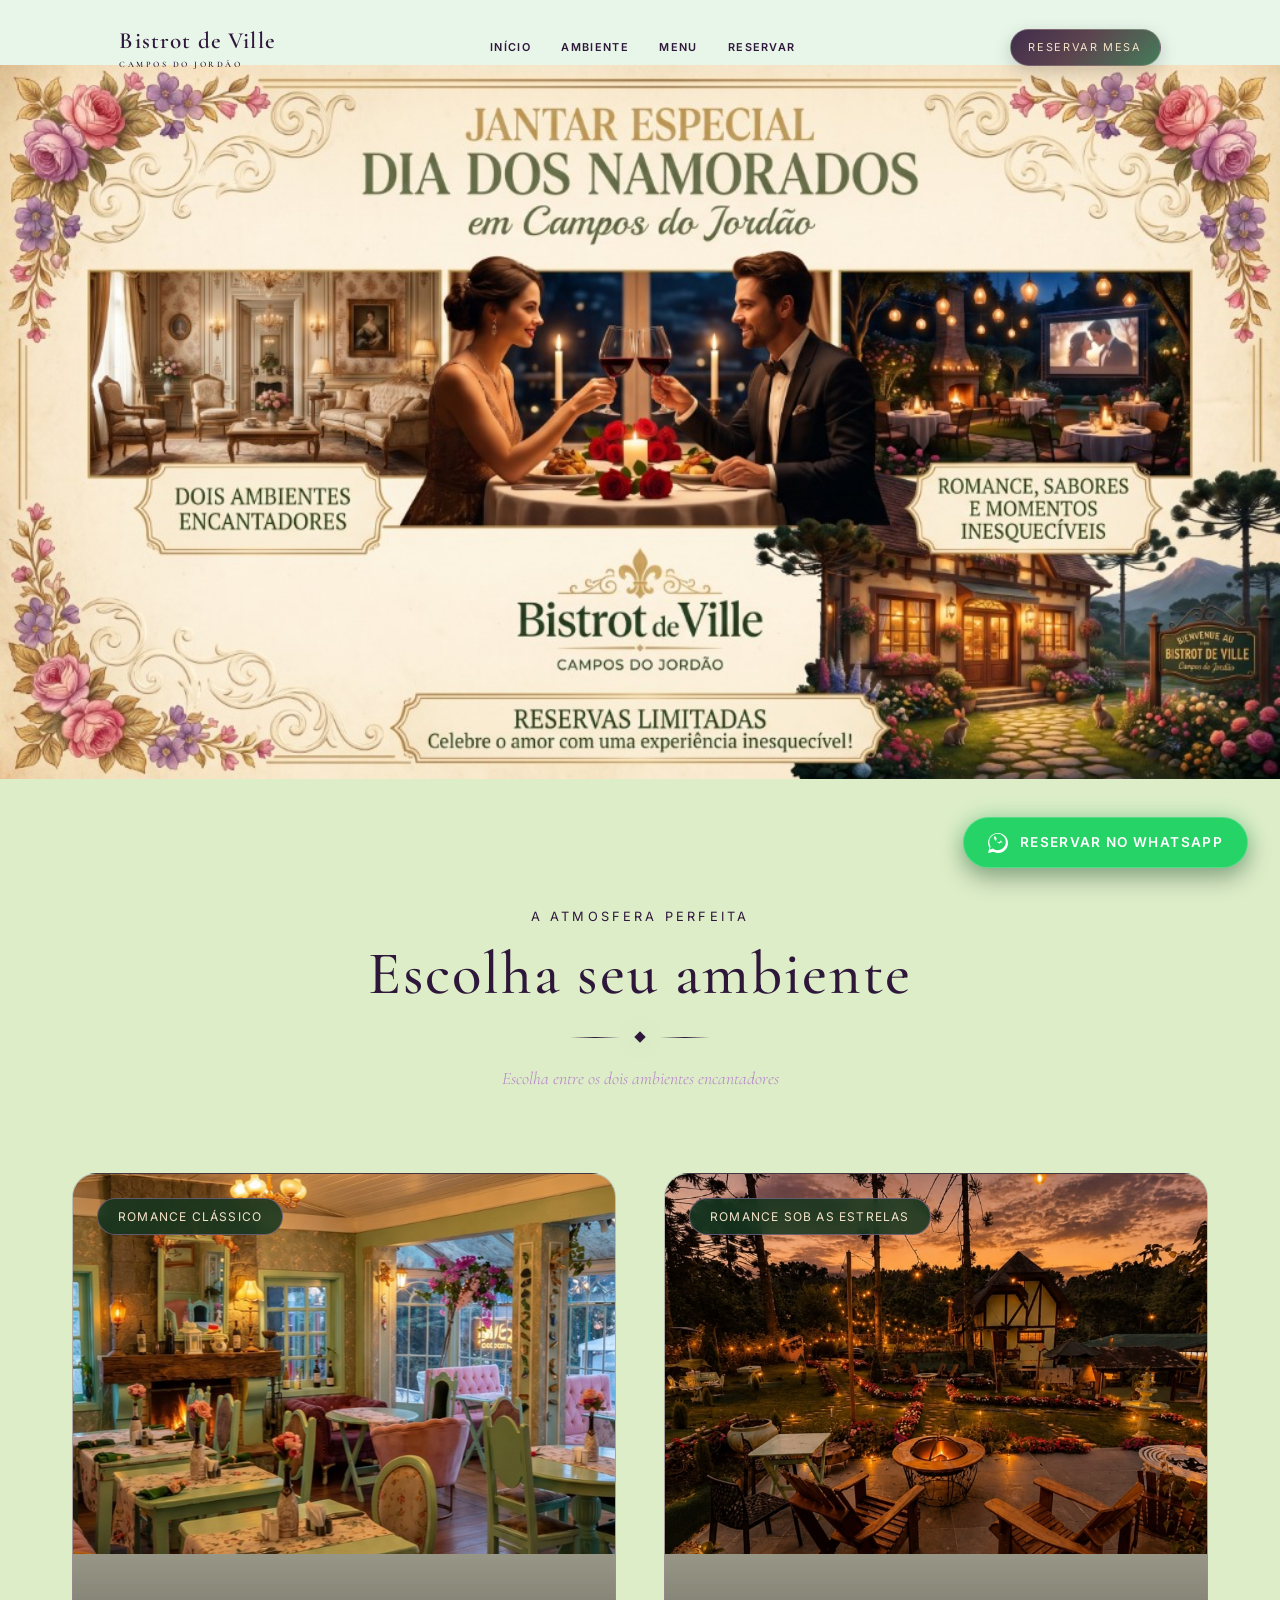
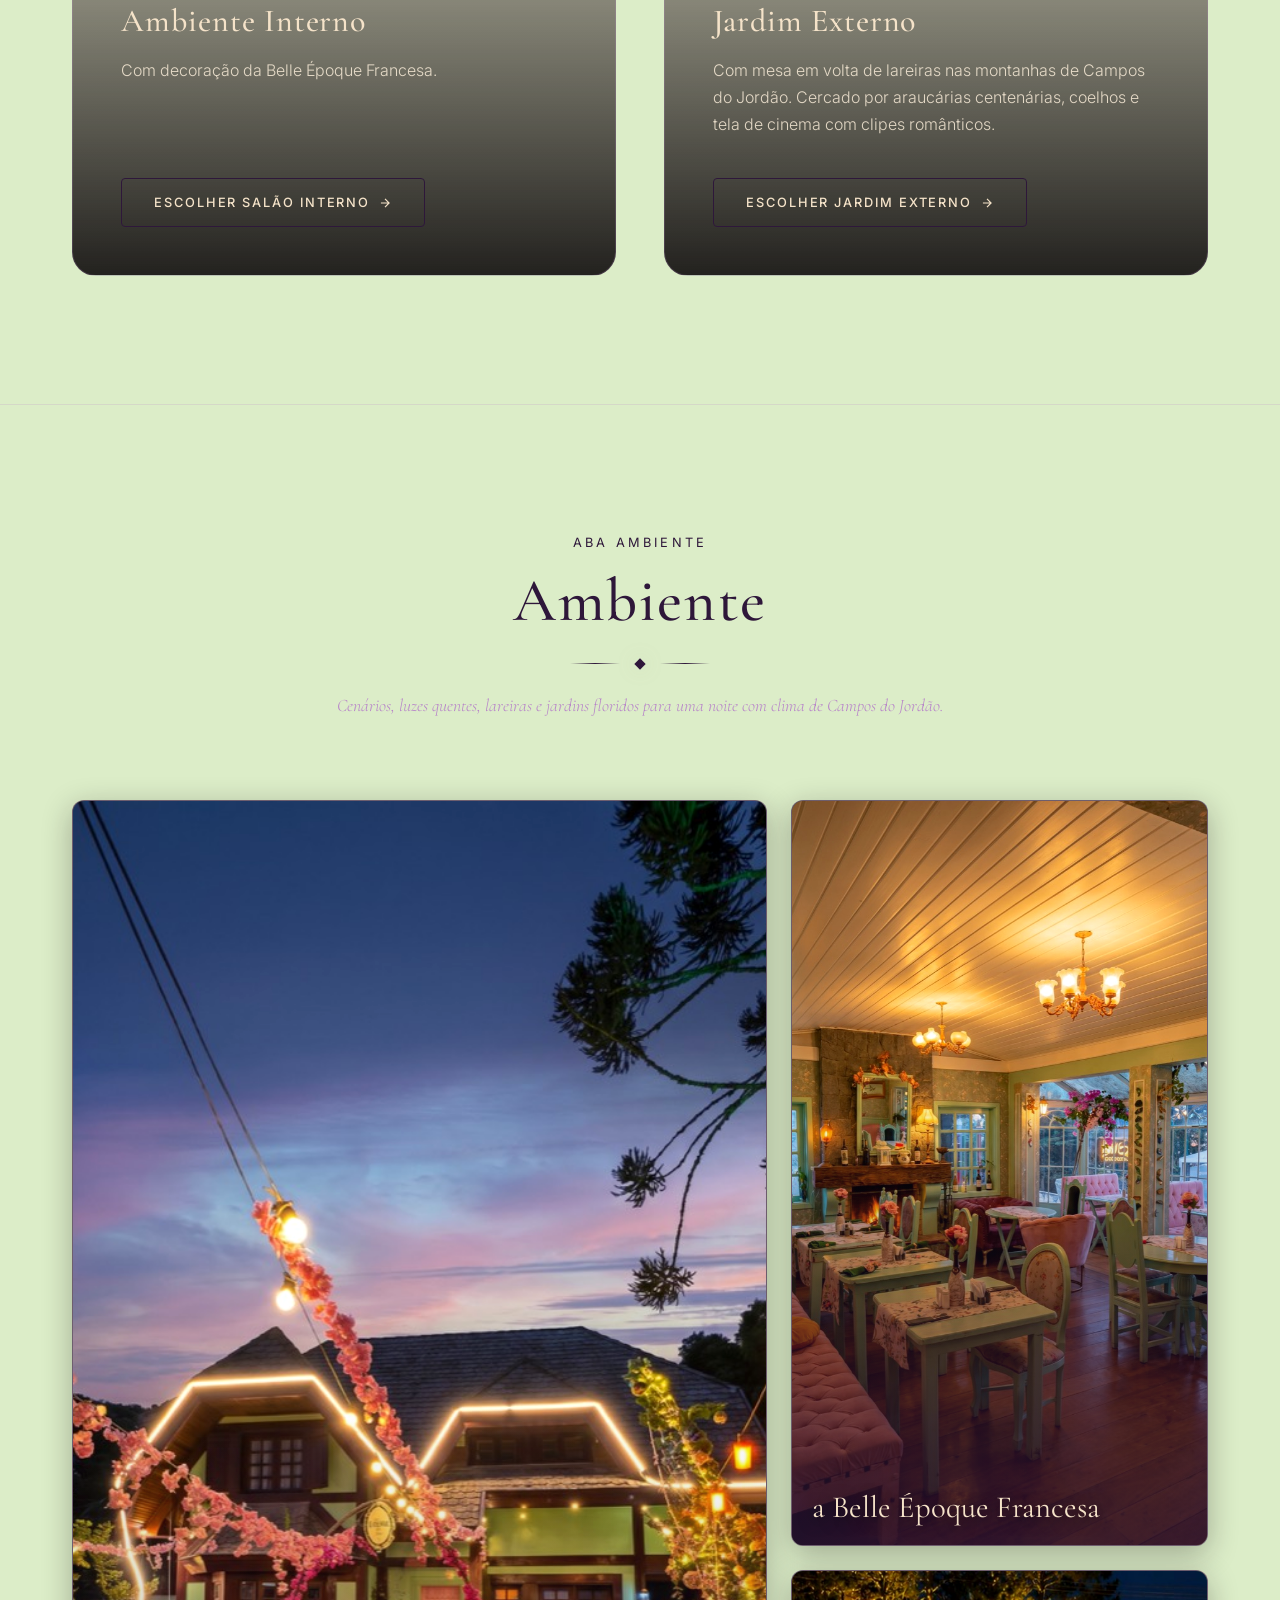
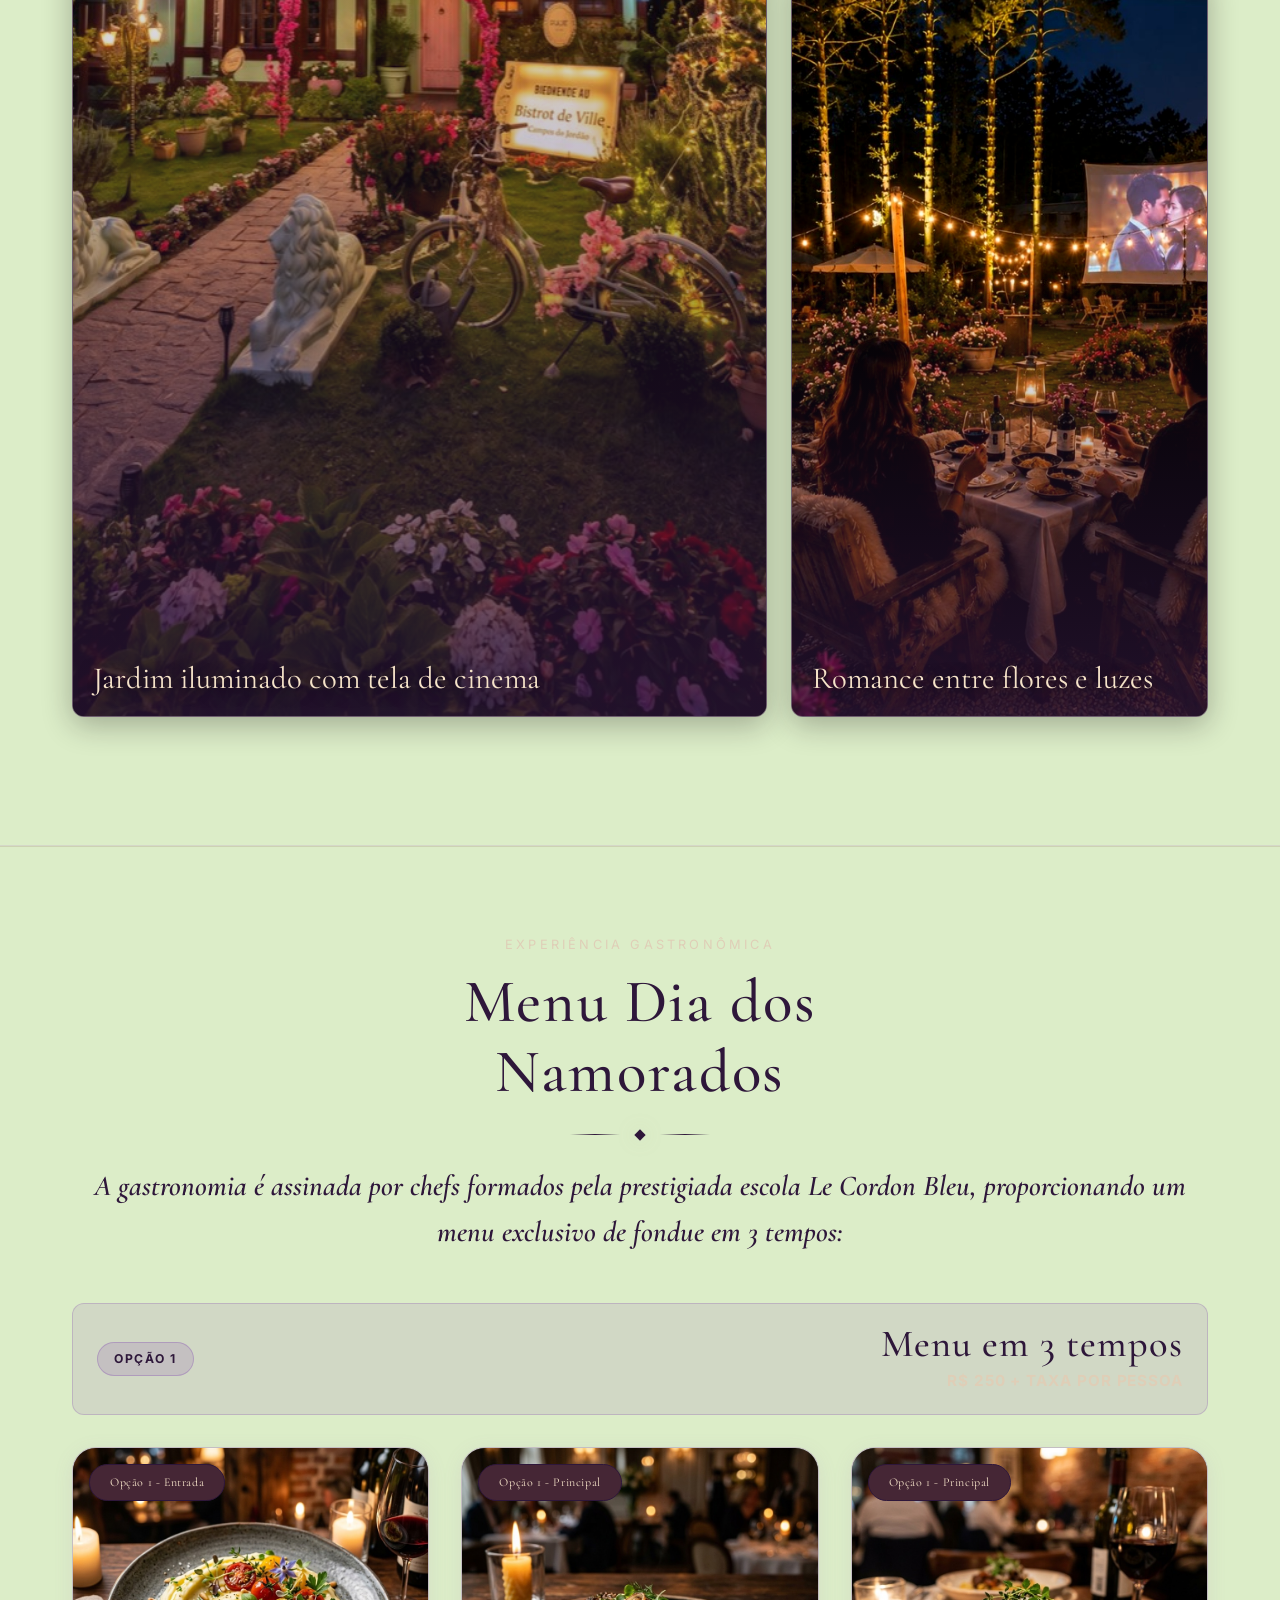
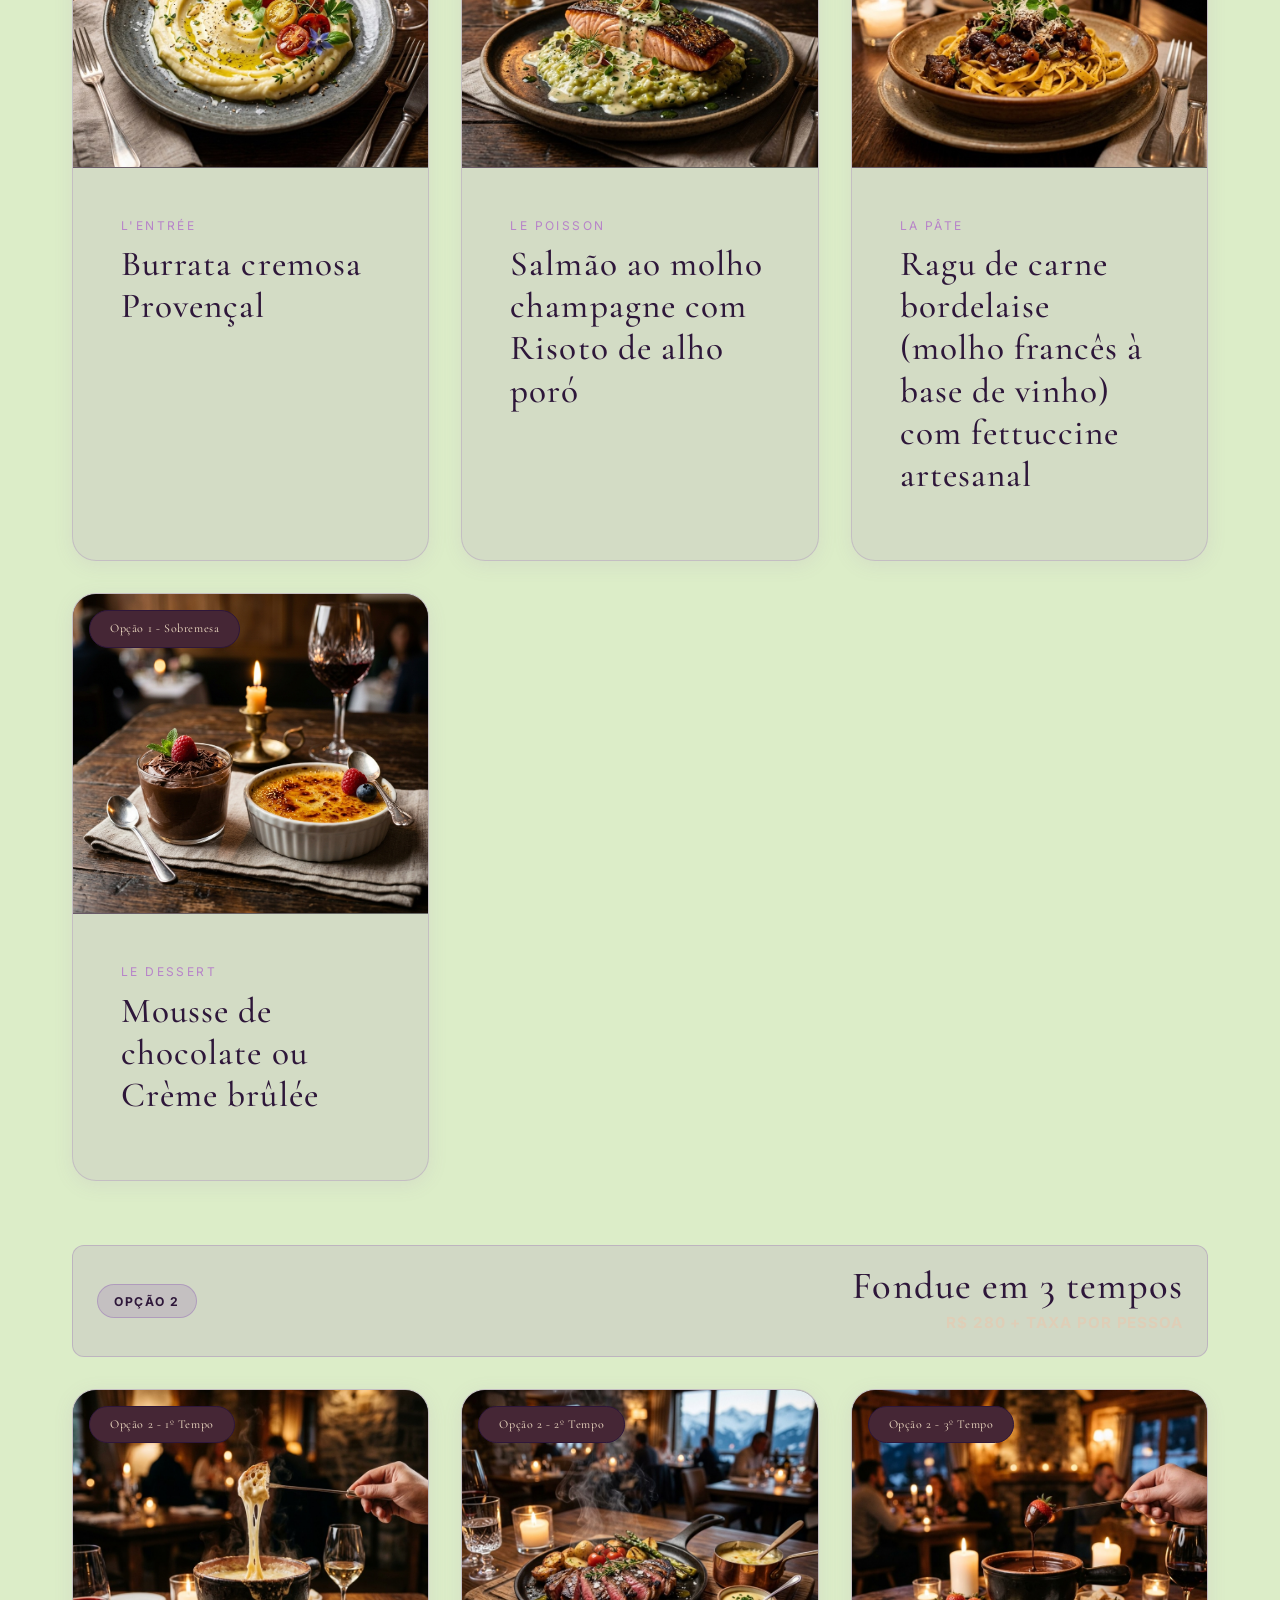
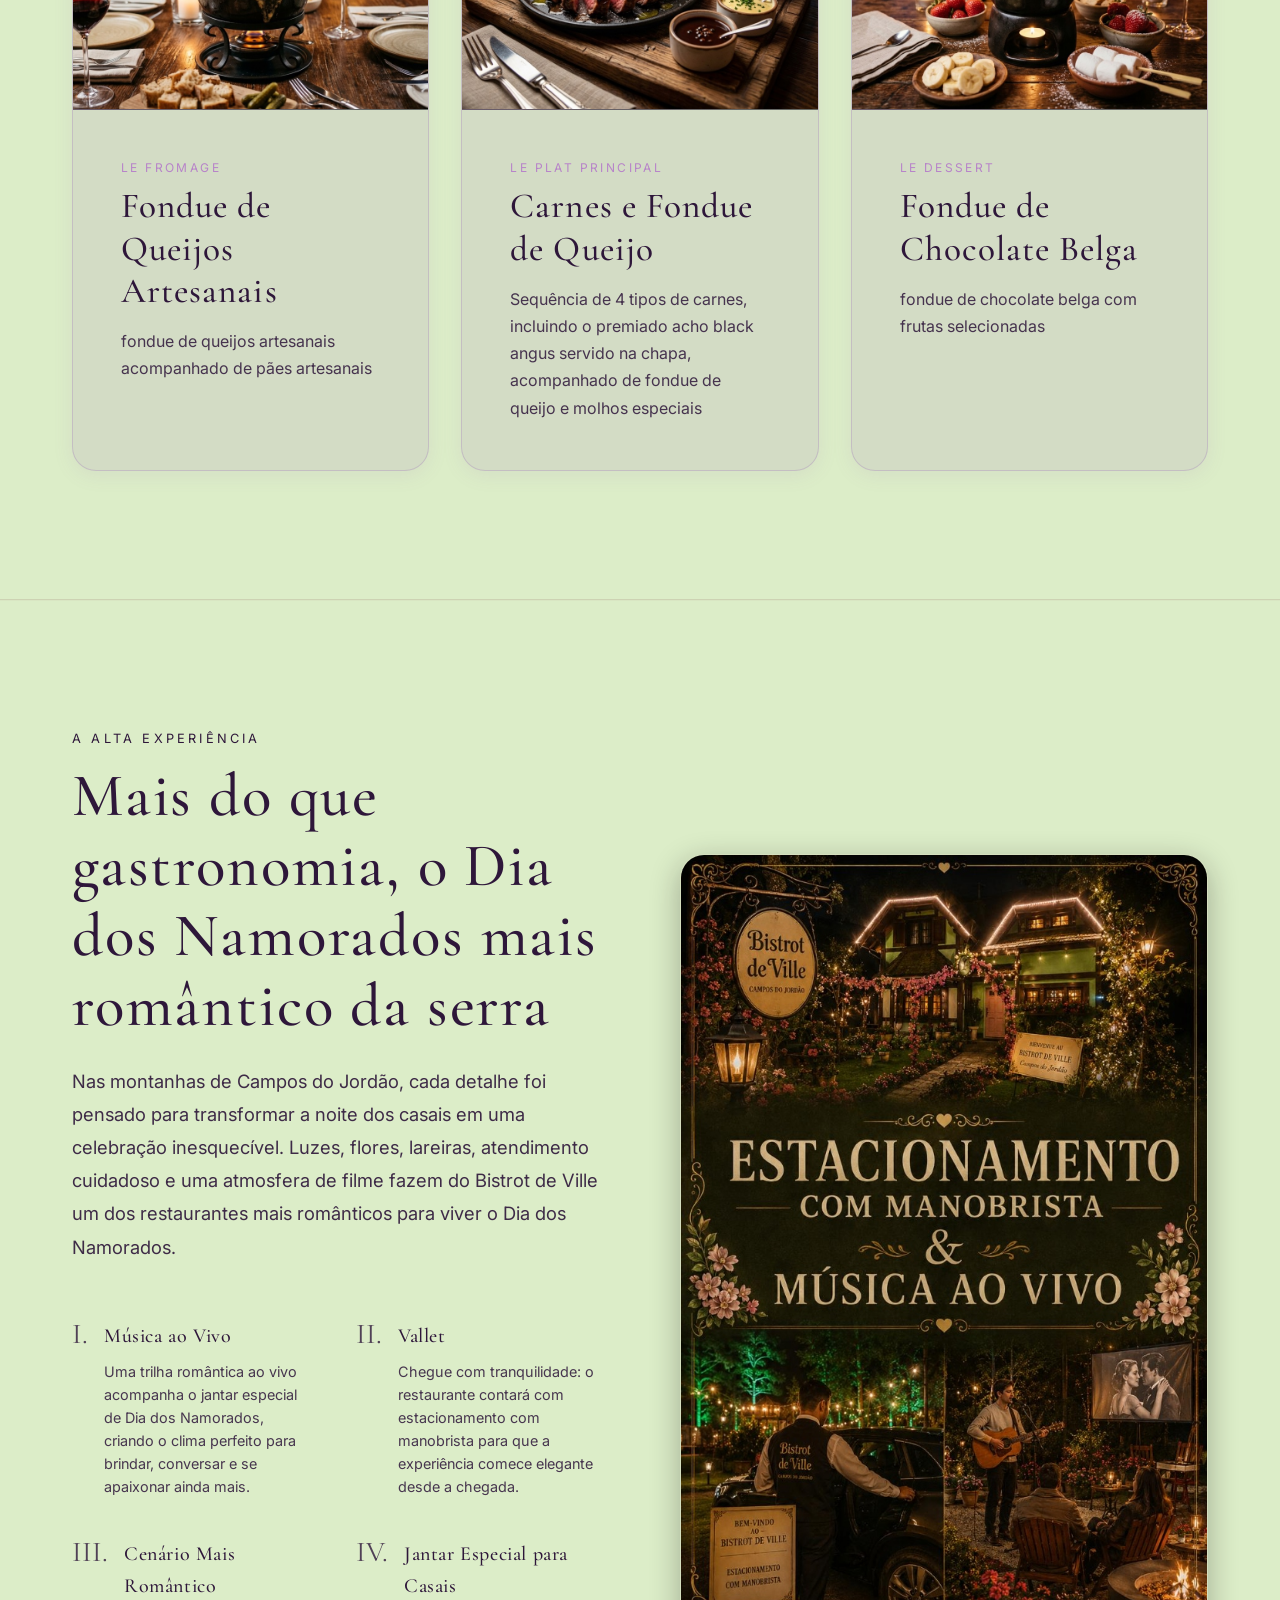
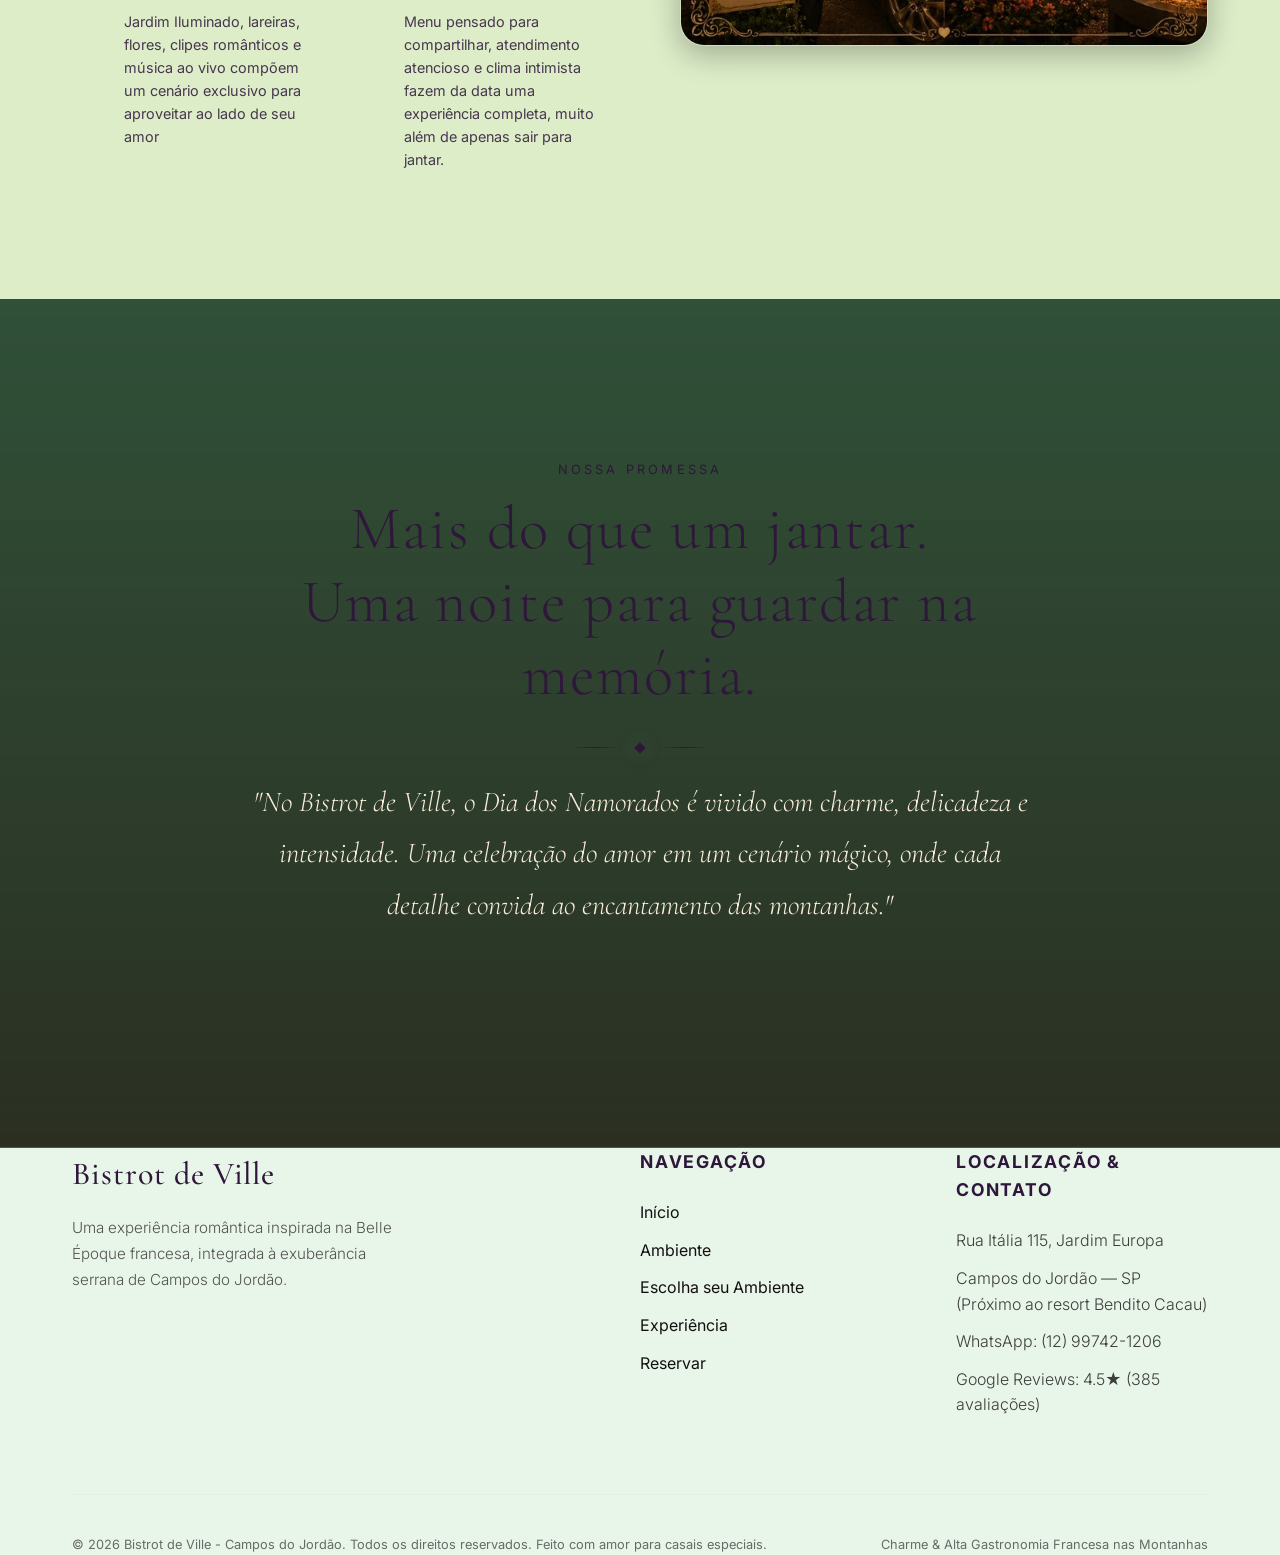
<file: campos jordao bistrot/index.html>
<!DOCTYPE html>
<html lang="pt-BR">

<head>
  <meta charset="UTF-8">
  <meta name="viewport" content="width=device-width, initial-scale=1.0">
  <meta name="description"
    content="Celebre o amor no Bistrot de Ville em Campos do Jordão. Jantar exclusivo de Dia dos Namorados com menu sofisticado francês, lareiras ao ar livre e ambientes encantadores. Garanta sua mesa.">
  <meta name="keywords"
    content="Bistrot de Ville, Campos do Jordão, Dia dos Namorados, Jantar Romântico, Restaurante Francês, Jantar de Casal, Reservas Bistrô">
  <meta name="author" content="Bistrot de Ville">
  <title>Dia dos Namorados no Bistrot de Ville — Campos do Jordão | Jantar Romântico Premium</title>

  <!-- Favicon -->
  <link rel="icon" type="image/png"
    href="data:image/svg+xml,<svg xmlns=%22http://www.w3.org/2000/svg%22 viewBox=%220 0 100 100%22><text y=%22.9em%22 font-size=%2290%22>🍷</text></svg>">

  <!-- CSS Stylesheet -->
  <link rel="stylesheet" href="styles.css">
</head>

<body>

  <!-- 1. Floating WhatsApp Contact Widget -->
  <a href="https://wa.me/5512997421206?text=Olá! Gostaria de reservar uma mesa para o jantar especial de Dia dos Namorados no Bistrot de Ville."
    class="whatsapp-widget" target="_blank" rel="noopener noreferrer" aria-label="Reservar mesa via WhatsApp"
    id="whatsappFloatingBtn">
    <svg class="whatsapp-icon" viewBox="0 0 24 24">
      <path
        d="M.057 24l1.687-6.163c-1.041-1.804-1.588-3.849-1.587-5.946C.06 5.348 5.397.01 12.008.01c3.202.001 6.212 1.246 8.477 3.514 2.266 2.268 3.507 5.28 3.505 8.484-.004 6.657-5.34 11.997-11.953 11.997-2.005-.001-3.973-.504-5.714-1.465L0 24zm6.59-4.846c1.6.95 3.188 1.449 4.825 1.451 5.436 0 9.86-4.42 9.864-9.852.002-2.63-1.023-5.101-2.887-6.967a9.741 9.741 0 0 0-6.972-2.883c-5.433 0-9.854 4.417-9.858 9.853-.002 2.062.54 3.738 1.493 5.34l-.988 3.606 3.692-.969zm11.233-6.993c-.3-.149-1.772-.875-2.046-.975-.274-.1-.474-.149-.674.15-.2.299-.774.975-.949 1.174-.175.199-.349.224-.649.075-.3-.15-1.265-.466-2.41-1.487-.893-.796-1.495-1.778-1.67-2.078-.175-.3-.018-.462.13-.61.134-.133.3-.349.449-.524.149-.175.199-.299.299-.499.1-.2.05-.375-.025-.524-.075-.15-.674-1.622-.924-2.224-.244-.589-.493-.509-.674-.518-.175-.008-.375-.01-.575-.01-.2 0-.524.075-.798.374-.274.3-.1.774-.1 1.623 0 .85.619 1.67.706 1.799.088.13 1.218 1.861 2.951 2.61.412.178.734.284.984.364.414.133.79.115 1.089.07.332-.05 1.772-.724 2.022-1.399.25-.674.25-1.248.175-1.398-.075-.149-.274-.249-.574-.398z" />
    </svg>
    <span class="whatsapp-text">Reservar no WhatsApp</span>
  </a>

  <!-- 2. Header & Navigation -->
  <header>
    <div class="container">
      <div class="logo">
        Bistrot de Ville
        <span>Campos do Jordão</span>
      </div>
      <nav class="main-nav" aria-label="Navegação principal">
        <a href="#heroSection">Início</a>
        <a href="#ambienteSection">Ambiente</a>
        <a href="#menuSection">Menu</a>
        <a href="#ambientSection">Reservar</a>
      </nav>
      <button class="btn-nav-reserve js-open-modal" id="navReserveBtn" data-ambient="Belle Époque (Interno)">
        Reservar Mesa
      </button>
    </div>
  </header>

  <!-- 3. Hero Section (First Fold) -->
  <section class="hero" id="heroSection">
    <picture style="width: 100%; display: flex; justify-content: center;">
      <source media="(min-width: 768px)" srcset="assets/optimized/hero-poster-desktop.jpg">
      <img src="assets/optimized/hero-poster.jpg" alt="Jantar Especial Dia dos Namorados em Campos do Jordão"
        class="hero-poster">
    </picture>
  </section>

  <!-- 4. "Escolha seu Ambiente" Section -->
  <section class="section section-ambients reveal" id="ambientSection">
    <div class="container">
      <div class="section-title-wrapper">
        <span class="section-tag">A Atmosfera Perfeita</span>
        <h2>Escolha seu ambiente</h2>
        <div class="ornament">
          <div class="ornament-diamond"></div>
        </div>
        <p class="section-desc">
          Escolha entre os dois ambientes encantadores
        </p>
      </div>

      <div class="ambient-grid">
        <!-- Ambient 1: Belle Époque Classique -->
        <article class="ambient-card" id="ambientCardInternal">
          <div class="ambient-image-wrapper">
            <span class="ambient-badge">Romance Clássico</span>
            <img loading="lazy" decoding="async" src="assets/optimized/salao-belle-epoque.jpg"
              alt="Salão interno Belle Époque do Bistrot de Ville com lareira, lustres e mesas românticas"
              class="ambient-img">
          </div>
          <div class="ambient-content">
            <h3>Ambiente Interno</h3>
            <p class="ambient-description">
              Com decoração da Belle Époque Francesa.
            </p>
            <button class="btn-secondary js-open-modal" data-ambient="Belle Époque (Interno)" id="reserveInternalBtn">
              Escolher Salão Interno
              <svg viewBox="0 0 24 24">
                <path d="M5 12h14M12 5l7 7-7 7" />
              </svg>
            </button>
          </div>
        </article>

        <!-- Ambient 2: Garden Cozy Terrace with Fireplaces -->
        <article class="ambient-card" id="ambientCardExternal">
          <div class="ambient-image-wrapper">
            <span class="ambient-badge">Romance Sob as Estrelas</span>
            <img loading="lazy" decoding="async" src="assets/optimized/novo-jardim-externo.jpg"
              alt="Jardim com lareira do Bistrot de Ville ao pôr do sol, luzes e flores" class="ambient-img">
          </div>
          <div class="ambient-content">
            <h3>Jardim Externo</h3>
            <p class="ambient-description">
              Com mesa em volta de lareiras nas montanhas de Campos do Jordão. Cercado por araucárias centenárias,
              coelhos e tela de cinema com clipes românticos.
            </p>
            <button class="btn-secondary js-open-modal" data-ambient="Jardim com Lareira (Externo)"
              id="reserveExternalBtn">
              Escolher Jardim Externo
              <svg viewBox="0 0 24 24">
                <path d="M5 12h14M12 5l7 7-7 7" />
              </svg>
            </button>
          </div>
        </article>
      </div>
    </div>
  </section>

  <!-- 5. Aba Ambiente: Galeria de Imagens -->
  <section class="section section-ambiente-gallery reveal" id="ambienteSection">
    <div class="container">
      <div class="section-title-wrapper">
        <span class="section-tag">Aba Ambiente</span>
        <h2>Ambiente</h2>
        <div class="ornament">
          <div class="ornament-diamond"></div>
        </div>
        <p class="section-desc">
          Cenários, luzes quentes, lareiras e jardins floridos para uma noite com clima de Campos do Jordão.
        </p>
      </div>

      <div class="ambiente-gallery">
        <figure class="ambiente-photo ambiente-photo-large">
          <img loading="lazy" decoding="async" src="assets/optimized/ambiente-jardim.jpg"
            alt="Jardim do Bistrot de Ville ao pôr do sol com luzes, flores e lareira central">
          <figcaption>Jardim iluminado com tela de cinema</figcaption>
        </figure>
        <figure class="ambiente-photo">
          <img loading="lazy" decoding="async" src="assets/optimized/ambiente-lareira.jpg"
            alt="Casal brindando vinho em poltronas no jardim com lareira acesa">
          <figcaption>a Belle Époque Francesa</figcaption>
        </figure>
        <figure class="ambiente-photo">
          <img loading="lazy" decoding="async" src="assets/optimized/casal-jardim.jpg"
            alt="Área externa romântica do Bistrot de Ville com casal, flores e luzes">
          <figcaption>Romance entre flores e luzes</figcaption>
        </figure>
      </div>
    </div>
  </section>

  <!-- 5. Menu Especial de Dia dos Namorados -->
  <section class="section section-menu reveal" id="menuSection">
    <div class="container">
      <div class="section-title-wrapper">
        <span class="section-tag">Experiência Gastronômica</span>
        <h2>Menu Dia dos Namorados</h2>
        <div class="ornament">
          <div class="ornament-diamond"></div>
        </div>
      </div>
      <p class="menu-subtitle">A gastronomia é assinada por chefs formados pela prestigiada escola Le Cordon Bleu,
        proporcionando um menu exclusivo de fondue em 3 tempos:</p>

      <div class="menu-region">
        <div class="menu-region-header">
          <span>Opção 1</span>
          <div>
            <h3>Menu em 3 tempos</h3>
            <p>R$ 250 + taxa por pessoa</p>
          </div>
        </div>

        <div class="menu-grid">
          <!-- 1. Entrada (1º Tempo) -->
          <article class="menu-card" id="menuCardEntrada">
            <div class="menu-image-wrapper">
              <span class="menu-course-badge">Opção 1 - Entrada</span>
              <img loading="lazy" decoding="async" src="assets/optimized/entrada.jpg"
                alt="Batata cremosa Provençal servida com tomates cereja assados" class="menu-img">
            </div>
            <div class="menu-content">
              <span class="menu-course-tag">L'Entrée</span>
              <h3>Burrata cremosa Provençal</h3>
            </div>
          </article>

          <!-- 2. Opção de Peixe -->
          <article class="menu-card" id="menuCardSalmao">
            <div class="menu-image-wrapper">
              <span class="menu-course-badge">Opção 1 - Principal</span>
              <img loading="lazy" decoding="async" src="assets/optimized/prato-salmao.jpg"
                alt="Prato de salmão servido com guarnições delicadas" class="menu-img">
            </div>
            <div class="menu-content">
              <span class="menu-course-tag">Le Poisson</span>
              <h3>Salmão ao molho champagne com Risoto de alho poró</h3>
            </div>
          </article>

          <!-- 3. Opção de Massa -->
          <article class="menu-card" id="menuCardRagu">
            <div class="menu-image-wrapper">
              <span class="menu-course-badge">Opção 1 - Principal</span>
              <img loading="lazy" decoding="async" src="assets/optimized/prato-ragu.jpg"
                alt="Massa artesanal ao ragu servida em prato refinado" class="menu-img">
            </div>
            <div class="menu-content">
              <span class="menu-course-tag">La Pâte</span>
              <h3>Ragu de carne bordelaise (molho francês à base de vinho) com fettuccine artesanal</h3>
            </div>
          </article>

          <!-- 4. Sobremesa -->
          <article class="menu-card" id="menuCardSobremesa1">
            <div class="menu-image-wrapper">
              <span class="menu-course-badge">Opção 1 - Sobremesa</span>
              <img loading="lazy" decoding="async" src="assets/sobremesa.png" alt="Mousse de chocolate ou Crème brûlée"
                class="menu-img">
            </div>
            <div class="menu-content">
              <span class="menu-course-tag">Le Dessert</span>
              <h3>Mousse de chocolate ou Crème brûlée</h3>
            </div>
          </article>
        </div>
      </div>

      <div class="menu-region">
        <div class="menu-region-header">
          <span>Opção 2</span>
          <div>
            <h3>Fondue em 3 tempos</h3>
            <p>R$ 280 + taxa por pessoa</p>
          </div>
        </div>

        <div class="menu-grid">

          <!-- 1. Fondue de Queijo -->
          <article class="menu-card" id="menuCardFondueQueijo">
            <div class="menu-image-wrapper">
              <span class="menu-course-badge">Opção 2 - 1º Tempo</span>
              <img loading="lazy" decoding="async" src="assets/optimized/fondue-queijo.jpg"
                alt="Fondue de queijo cremoso servido à mesa" class="menu-img">
            </div>
            <div class="menu-content">
              <span class="menu-course-tag">Le Fromage</span>
              <h3>Fondue de Queijos Artesanais</h3>
              <p class="menu-desc">fondue de queijos artesanais acompanhado de pães artesanais</p>
            </div>
          </article>

          <!-- 2. Prato Principal (2º Tempo) -->
          <article class="menu-card" id="menuCardPrincipal">
            <div class="menu-image-wrapper">
              <span class="menu-course-badge">Opção 2 - 2º Tempo</span>
              <img loading="lazy" decoding="async" src="assets/optimized/prato-carne.jpg"
                alt="Sequência de carnes com ancho black angus na chapa e fondue de queijo" class="menu-img">
            </div>
            <div class="menu-content">
              <span class="menu-course-tag">Le Plat Principal</span>
              <h3>Carnes e Fondue de Queijo</h3>
              <p class="menu-desc">Sequência de 4 tipos de carnes, incluindo o premiado acho black angus servido na
                chapa, acompanhado de fondue de queijo e molhos especiais</p>
            </div>
          </article>

          <!-- 3. Sobremesa (3º Tempo) -->
          <article class="menu-card" id="menuCardSobremesa">
            <div class="menu-image-wrapper">
              <span class="menu-course-badge">Opção 2 - 3º Tempo</span>
              <img loading="lazy" decoding="async" src="assets/optimized/sobremesa-fondue.jpg"
                alt="Fondue de chocolate belga com frutas selecionadas" class="menu-img">
            </div>
            <div class="menu-content">
              <span class="menu-course-tag">Le Dessert</span>
              <h3>Fondue de Chocolate Belga</h3>
              <p class="menu-desc">fondue de chocolate belga com frutas selecionadas</p>
            </div>
          </article>
        </div>
      </div>
    </div>
  </section>

  <!-- 5. Sensorial Experience Section -->
  <section class="section section-sensorial reveal" id="sensorialSection">
    <div class="container">
      <div class="sensorial-row">

        <!-- Text details -->
        <div class="sensorial-content-side">
          <span class="section-tag">A Alta Experiência</span>
          <h2 class="sensorial-title">Mais do que gastronomia, o Dia dos Namorados mais romântico da serra</h2>
          <p class="sensorial-text">
            Nas montanhas de Campos do Jordão, cada detalhe foi pensado para transformar a noite dos casais em uma
            celebração inesquecível. Luzes, flores, lareiras, atendimento cuidadoso e uma atmosfera de filme fazem do
            Bistrot de Ville um dos restaurantes mais românticos para viver o Dia dos Namorados.
          </p>

          <div class="sensorial-features-grid">
            <div class="sensorial-feature-card">
              <span class="feature-number">I.</span>
              <div class="feature-info">
                <h4>Música ao Vivo</h4>
                <p>Uma trilha romântica ao vivo acompanha o jantar especial de Dia dos Namorados, criando o clima
                  perfeito para brindar, conversar e se apaixonar ainda mais.</p>
              </div>
            </div>

            <div class="sensorial-feature-card">
              <span class="feature-number">II.</span>
              <div class="feature-info">
                <h4>Vallet</h4>
                <p>Chegue com tranquilidade: o restaurante contará com estacionamento com manobrista para que a
                  experiência comece elegante desde a chegada.</p>
              </div>
            </div>

            <div class="sensorial-feature-card">
              <span class="feature-number">III.</span>
              <div class="feature-info">
                <h4>Cenário Mais Romântico</h4>
                <p>Jardim Iluminado, lareiras, flores, clipes românticos e
                  música ao vivo compõem um cenário exclusivo para aproveitar ao lado de seu amor</p>
              </div>
            </div>

            <div class="sensorial-feature-card">
              <span class="feature-number">IV.</span>
              <div class="feature-info">
                <h4>Jantar Especial para Casais</h4>
                <p>Menu pensado para compartilhar, atendimento atencioso e clima intimista fazem da data uma experiência
                  completa, muito além de apenas sair para jantar.</p>
              </div>
            </div>
          </div>
        </div>

        <!-- Visual Collages -->
        <div class="sensorial-media-side">
          <div class="sensorial-image-collage" style="height: auto;">
            <img loading="lazy" decoding="async" src="assets/optimized/poster-experiencia.jpg"
              alt="Poster Estacionamento com Manobrista e Música ao Vivo" class="collage-img-poster"
              style="width: 100%; height: auto; border-radius: var(--radius-lg); box-shadow: var(--shadow-warm); border: 1px solid rgba(183, 167, 149, 0.2);">
          </div>
        </div>

      </div>
    </div>
  </section>

  <!-- 6. Emotional Promise Section -->
  <section class="section section-promise reveal" id="promiseSection">
    <div class="container">
      <div class="promise-content">
        <span class="section-tag">Nossa Promessa</span>
        <h3>Mais do que um jantar.<br>Uma noite para guardar na memória.</h3>
        <div class="ornament">
          <div class="ornament-diamond"></div>
        </div>
        <p class="promise-text">
          "No Bistrot de Ville, o Dia dos Namorados é vivido com charme, delicadeza e intensidade. Uma celebração do
          amor em um cenário mágico, onde cada detalhe convida ao encantamento das montanhas."
        </p>
      </div>
    </div>
  </section>

  <!-- 8. Interactive Multi-Step Reservation Modal -->
  <div class="modal-overlay" id="bookingModal" aria-hidden="true" role="dialog">
    <div class="modal-card">
      <button class="modal-close-btn" id="closeModal" aria-label="Fechar formulário de reserva">
        <svg width="24" height="24" fill="none" stroke="currentColor" stroke-width="2" viewBox="0 0 24 24">
          <path d="M18 6L6 18M6 6l12 12" />
        </svg>
      </button>

      <div class="modal-header">
        <h3>Sua Reserva</h3>
        <p>Vivencie momentos únicos nas montanhas</p>

        <!-- Step Indicator dots -->
        <div class="modal-progress">
          <div class="progress-step active" data-step="1">1</div>
          <div class="progress-step" data-step="2">2</div>
          <div class="progress-step" data-step="3">✓</div>
        </div>
      </div>

      <div class="modal-body">

        <!-- STEP 1: Ambient, Date & Guests -->
        <div class="form-step active" data-step="1">
          <div class="form-group">
            <label>Selecione a Experiência Desejada</label>
            <div class="modal-ambient-picker">
              <div class="ambient-option selected" data-ambient="Belle Époque (Interno)" id="pickerInternal">
                <h4>Belle Époque</h4>
                <p>Salão interno sofisticado à luz de velas</p>
              </div>
              <div class="ambient-option" data-ambient="Jardim com Lareira (Externo)" id="pickerExternal">
                <h4>Jardim Externo</h4>
                <p>Mesa com lareira ecológica e araucárias</p>
              </div>
            </div>
          </div>

          <div class="form-group">
            <label for="bookingDate">Data de Preferência</label>
            <select id="bookingDate" class="input-style">
              <option value="12 de Junho (Sexta-feira) - Jantar Namorados">12 de Junho (Dia dos Namorados) - ESGOTANDO
              </option>
              <option value="13 de Junho (Sábado) - Jantar Especial">13 de Junho (Jantar Especial de Fim de Semana)
              </option>
            </select>
          </div>

          <div class="form-group">
            <label for="bookingTime">Horário do Jantar</label>
            <select id="bookingTime" class="input-style">
              <option value="19:00">19:00 (Acolhimento ao Pôr do Sol)</option>
              <option value="21:15">21:15 (Jantar sob a luz da lua)</option>
            </select>
          </div>

          <div class="form-group">
            <label for="bookingGuests">Número de Convidados</label>
            <select id="bookingGuests" class="input-style">
              <option value="2 pessoas (Casal)">Apenas Casal (Recomendado)</option>
              <option value="1 pessoa">Mesa individual</option>
              <option value="4 pessoas">Mesa Dupla de Casal (4 pessoas)</option>
            </select>
          </div>
        </div>

        <!-- STEP 2: Contact Info -->
        <div class="form-step" data-step="2">
          <div class="form-group">
            <label for="userName">Nome Completo</label>
            <input type="text" id="userName" class="input-style" placeholder="Digite seu nome completo" required>
          </div>

          <div class="form-group">
            <label for="userPhone">WhatsApp de Contato</label>
            <input type="tel" id="userPhone" class="input-style" placeholder="(00) 90000-0000" required>
          </div>

          <div class="form-group">
            <label for="userWishes">Solicitação Especial ou Alergias (Opcional)</label>
            <textarea id="userWishes" class="input-style" rows="3"
              placeholder="Ex: Pedido de casamento surpresa, intolerância a glúten, preferência por mesa de canto..."></textarea>
          </div>
        </div>

        <!-- STEP 3: Reservation Confirmed Screen -->
        <div class="form-step" data-step="3">
          <div class="success-screen">
            <div class="success-icon">
              <svg width="32" height="32" fill="none" stroke="currentColor" stroke-width="2.5" viewBox="0 0 24 24">
                <path d="M20 6L9 17l-5-5" />
              </svg>
            </div>
            <h4>Demande Reçue!</h4>
            <p>Sua pré-reserva romântica para o Dia dos Namorados foi recebida com sucesso e enviada ao nosso Maître d'.
            </p>

            <div class="booking-summary">
              <div class="summary-row">
                <span class="summary-label">Convidado:</span>
                <span class="summary-val" id="receiptName">Mateus Lima</span>
              </div>
              <div class="summary-row">
                <span class="summary-label">WhatsApp:</span>
                <span class="summary-val" id="receiptPhone">(11) 99999-9999</span>
              </div>
              <div class="summary-row">
                <span class="summary-label">Atmosfera:</span>
                <span class="summary-val" id="receiptAmbient">Jardim Externo</span>
              </div>
              <div class="summary-row">
                <span class="summary-label">Horário:</span>
                <span class="summary-val" id="receiptTime">19:30</span>
              </div>
            </div>

            <p style="font-size: 0.85rem; color: var(--dourado);">
              Entraremos em contato via WhatsApp nas próximas 2 horas para formalizar o envio do convite e validar os
              detalhes do seu menu de 5 tempos. Prepare-se para uma noite mágica.
            </p>
          </div>
        </div>

      </div>

      <!-- Modal Actions Footer -->
      <div class="modal-footer" id="modalFooter">
        <button class="btn-back" id="btnBack" style="display: none;">Voltar</button>
        <button class="btn-primary btn-next" id="btnNext">Próximo Passo</button>
      </div>
    </div>
  </div>

  <!-- 9. Footer Section -->
  <footer>
    <div class="container">
      <div class="footer-grid">
        <div class="footer-brand">
          <h4>Bistrot de Ville</h4>
          <p>
            Uma experiência romântica inspirada na Belle Époque francesa, integrada à exuberância serrana de Campos do
            Jordão.
          </p>
        </div>

        <div class="footer-links">
          <h5>Navegação</h5>
          <ul>
            <li><a href="#heroSection">Início</a></li>
            <li><a href="#ambienteSection">Ambiente</a></li>
            <li><a href="#ambientSection">Escolha seu Ambiente</a></li>
            <li><a href="#sensorialSection">Experiência</a></li>
            <li><a href="#ambientSection">Reservar</a></li>
          </ul>
        </div>

        <div class="footer-contact">
          <h5>Localização & Contato</h5>
          <p>Rua Itália 115, Jardim Europa</p>
          <p>Campos do Jordão — SP (Próximo ao resort Bendito Cacau)</p>
          <p>WhatsApp: (12) 99742-1206</p>
          <p>Google Reviews: 4.5★ (385 avaliações)</p>
        </div>
      </div>

      <div class="footer-bottom">
        <p>&copy; 2026 Bistrot de Ville - Campos do Jordão. Todos os direitos reservados. Feito com amor para casais
          especiais.</p>
        <p>Charme & Alta Gastronomia Francesa nas Montanhas</p>
      </div>
    </div>
  </footer>

  <!-- JS Logic -->
  <script src="app.js"></script>
</body>

</html>
</file>
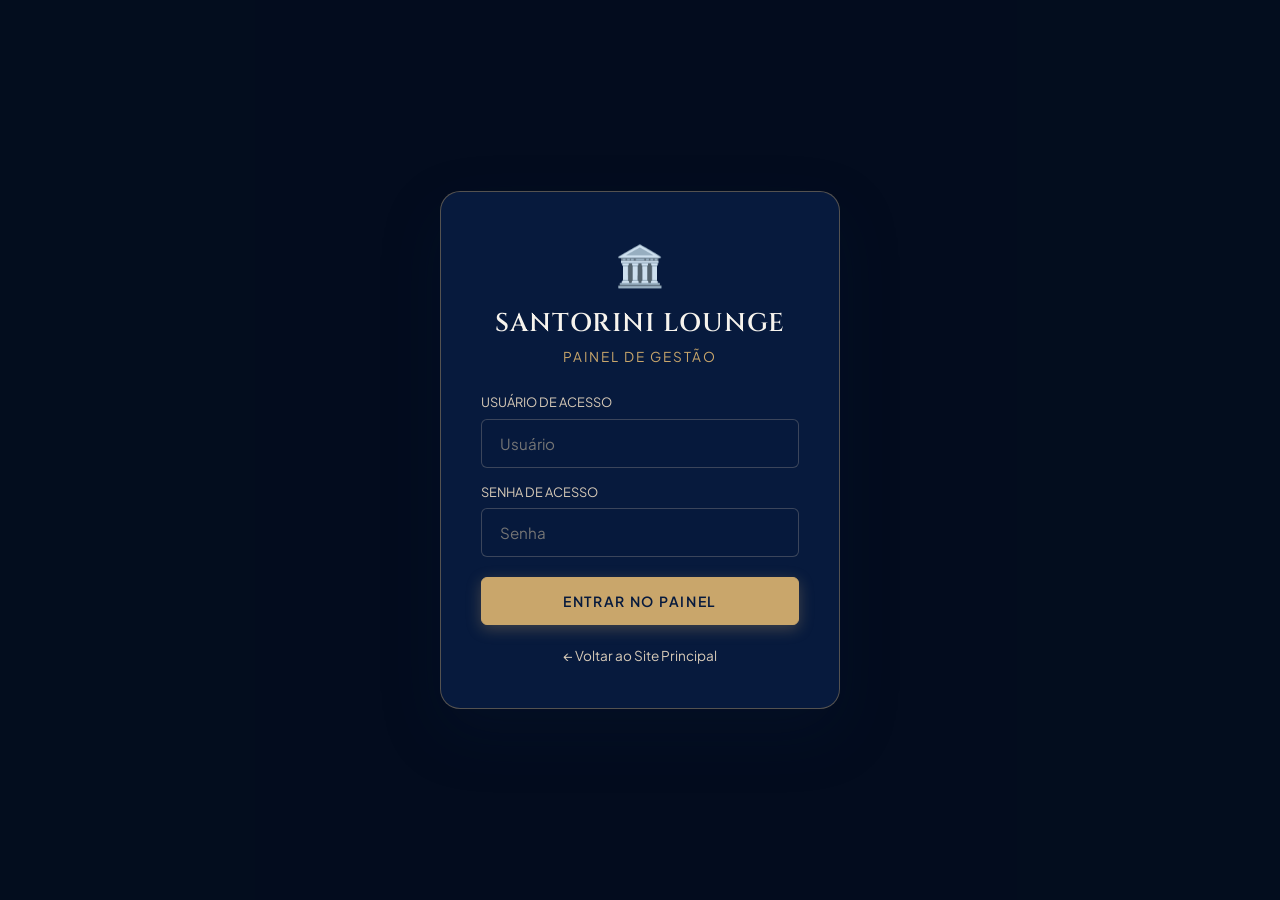
<file: admin.html>
<!DOCTYPE html>
<html lang="pt-BR">
<head>
  <meta charset="UTF-8">
  <meta name="viewport" content="width=device-width, initial-scale=1.0">
  <title>Painel Administrativo | Santorini Lounge</title>
  
  <link rel="icon" type="image/svg+xml" href="data:image/svg+xml,<svg xmlns=%22http://www.w3.org/2000/svg%22 viewBox=%220 0 100 100%22><text y=%22.9em%22 font-size=%2290%22>🔒</text></svg>">
  <link rel="stylesheet" href="styles.css">
</head>
<body class="admin-body">

  <!-- Admin Login Overlay -->
  <div id="adminLoginOverlay" style="position: fixed; inset: 0; background-color: rgba(4, 13, 31, 0.96); z-index: 3000; display: flex; align-items: center; justify-content: center; padding: 20px;">
    <div style="background-color: var(--navy); padding: 40px; border-radius: var(--radius-lg); border: 1px solid var(--border-gold); max-width: 400px; width: 100%; text-align: center; box-shadow: var(--shadow-luxury);">
      <div style="font-size: 2.5rem; margin-bottom: 12px;">🏛️</div>
      <h2 style="font-family: var(--font-heading); color: var(--off-white); font-size: 1.6rem; margin-bottom: 6px;">SANTORINI LOUNGE</h2>
      <p style="color: var(--gold); font-size: 0.85rem; letter-spacing: 0.15em; text-transform: uppercase; margin-bottom: 24px;">Painel de Gestão</p>

      <form id="adminLoginForm">
        <div style="margin-bottom: 14px; text-align: left;">
          <label style="font-size: 0.8rem; color: var(--areia); text-transform: uppercase; display: block; margin-bottom: 6px;">Usuário de Acesso</label>
          <input type="text" id="adminUserInput" class="form-input" placeholder="Usuário" style="width: 100%;" required>
        </div>
        <div style="margin-bottom: 20px; text-align: left;">
          <label style="font-size: 0.8rem; color: var(--areia); text-transform: uppercase; display: block; margin-bottom: 6px;">Senha de Acesso</label>
          <input type="password" id="adminPasswordInput" class="form-input" placeholder="Senha" style="width: 100%;" required>
        </div>
        <button type="submit" class="btn-primary" style="width: 100%;">ENTRAR NO PAINEL</button>
      </form>
      <p id="loginErrorMsg" style="color: #EF4444; font-size: 0.85rem; margin-top: 12px; display: none;">Usuário ou senha incorretos. Tente novamente.</p>
      <a href="index.html" style="display: inline-block; margin-top: 20px; color: var(--areia); font-size: 0.85rem;">← Voltar ao Site Principal</a>
    </div>
  </div>

  <!-- Main Admin Interface -->
  <div id="adminMainContent" style="display: none;">
    <!-- Top Header -->
    <header class="admin-header">
      <div class="container" style="display: flex; align-items: center; justify-content: space-between;">
        <div style="display: flex; align-items: center; gap: 16px;">
          <a href="index.html" class="brand-logo">
            <span class="logo-main">SANTORINI</span>
            <span class="logo-sub">PAINEL ADMIN</span>
          </a>
        </div>
        <div style="display: flex; align-items: center; gap: 16px;">
          <a href="index.html" target="_blank" class="btn-secondary" style="font-size: 0.75rem; padding: 8px 16px;">🌐 Ver Site Ao Vivo</a>
          <button id="adminLogoutBtn" class="btn-navy" style="font-size: 0.75rem; padding: 8px 16px; border-color: rgba(239, 68, 68, 0.4); color: #F87171;">Sair</button>
        </div>
      </div>
    </header>

    <div class="container" style="padding-top: 30px; padding-bottom: 80px;">
      <!-- Tab Navigation Buttons -->
      <div class="admin-nav-tabs">
        <button class="admin-tab-btn active" data-tab="tabMenu">🍽️ Gerenciar Cardápio</button>
        <button class="admin-tab-btn" data-tab="tabEvents">🎉 Gerenciar Eventos</button>
        <button class="admin-tab-btn" data-tab="tabReservations">📋 Reservas Recebidas</button>
        <button class="admin-tab-btn" data-tab="tabSettings">⚙️ Configurações & Acesso</button>
      </div>

      <!-- Tab 1: Menu CRUD -->
      <div id="tabMenu" class="admin-tab-content">
        <div class="admin-panel-card">
          <div style="display: flex; justify-content: space-between; align-items: center; margin-bottom: 24px; flex-wrap: wrap; gap: 16px;">
            <div>
              <h3 style="font-family: var(--font-heading); color: var(--off-white); font-size: 1.4rem;">Itens do Cardápio Digital</h3>
              <p style="color: var(--areia); font-size: 0.85rem;">Adicione, edite preços, mude imagens ou ative/desative pratos e drinks em tempo real.</p>
            </div>
            <button id="btnOpenNewItemModal" class="btn-primary">+ ADICIONAR NOVO ITEM</button>
          </div>

          <!-- Menu Items Table -->
          <div style="overflow-x: auto;">
            <table class="admin-table">
              <thead>
                <tr>
                  <th>Imagem</th>
                  <th>Nome do Item</th>
                  <th>Categoria</th>
                  <th>Preço</th>
                  <th>Selo / Badge</th>
                  <th>Status</th>
                  <th>Ações</th>
                </tr>
              </thead>
              <tbody id="adminMenuTableBody">
                <!-- Rendered dynamically via admin.js -->
              </tbody>
            </table>
          </div>
        </div>
      </div>

      <!-- Tab 2: Events CRUD -->
      <div id="tabEvents" class="admin-tab-content" style="display: none;">
        <div class="admin-panel-card">
          <div style="display: flex; justify-content: space-between; align-items: center; margin-bottom: 24px; flex-wrap: wrap; gap: 16px;">
            <div>
              <h3 style="font-family: var(--font-heading); color: var(--off-white); font-size: 1.4rem;">Eventos & Experiências</h3>
              <p style="color: var(--areia); font-size: 0.85rem;">Adicione novos eventos, edite descrições, altere imagens ou remova programações.</p>
            </div>
            <button id="btnOpenNewEventModal" class="btn-primary">+ ADICIONAR NOVO EVENTO</button>
          </div>

          <div style="overflow-x: auto;">
            <table class="admin-table">
              <thead>
                <tr>
                  <th>Imagem</th>
                  <th>Título do Evento</th>
                  <th>Data/Horário</th>
                  <th>Valor</th>
                  <th>Status</th>
                  <th>Ações</th>
                </tr>
              </thead>
              <tbody id="adminEventsTableBody">
                <!-- Rendered dynamically via admin.js -->
              </tbody>
            </table>
          </div>
        </div>
      </div>

      <!-- Tab 3: Reservations List -->
      <div id="tabReservations" class="admin-tab-content" style="display: none;">
        <div class="admin-panel-card">
          <div style="display: flex; justify-content: space-between; align-items: center; margin-bottom: 24px;">
            <div>
              <h3 style="font-family: var(--font-heading); color: var(--off-white); font-size: 1.4rem;">Reservas Solicitadas</h3>
              <p style="color: var(--areia); font-size: 0.85rem;">Lista de solicitações enviadas pelos clientes pelo formulário do site.</p>
            </div>
            <button id="btnClearReservations" class="btn-secondary" style="font-size: 0.75rem;">Limpar Histórico</button>
          </div>

          <div style="overflow-x: auto;">
            <table class="admin-table">
              <thead>
                <tr>
                  <th>Data/Hora Recebido</th>
                  <th>Cliente</th>
                  <th>Contato</th>
                  <th>Data Reserva</th>
                  <th>Horário</th>
                  <th>Pessoas</th>
                  <th>Observações</th>
                  <th>Status</th>
                </tr>
              </thead>
              <tbody id="adminReservationsTableBody">
                <!-- Rendered dynamically via admin.js -->
              </tbody>
            </table>
          </div>
        </div>
      </div>

      <!-- Tab 4: Settings & Credentials -->
      <div id="tabSettings" class="admin-tab-content" style="display: none;">
        <div class="admin-panel-card" style="margin-bottom: 30px;">
          <h3 style="font-family: var(--font-heading); color: var(--off-white); font-size: 1.4rem; margin-bottom: 16px;">🔑 Alterar Usuário e Senha de Acesso</h3>
          <p style="color: var(--areia); font-size: 0.85rem; margin-bottom: 20px;">Modifique o usuário e senha do painel administrativo. As alterações são salvas com segurança localmente.</p>

          <form id="adminCredsForm" style="max-width: 450px;">
            <div class="form-group" style="margin-bottom: 16px;">
              <label class="form-label">Novo Usuário de Acesso</label>
              <input type="text" id="newAdminUser" class="form-input" required>
            </div>

            <div class="form-group" style="margin-bottom: 20px;">
              <label class="form-label">Nova Senha de Acesso</label>
              <input type="password" id="newAdminPass" class="form-input" required>
            </div>

            <button type="submit" class="btn-primary">SALVAR NOVAS CREDENCIAIS</button>
            <p id="credsSuccessMsg" style="color: #10B981; font-size: 0.85rem; margin-top: 12px; display: none;">Credenciais atualizadas com sucesso!</p>
          </form>
        </div>

        <div class="admin-panel-card">
          <h3 style="font-family: var(--font-heading); color: var(--off-white); font-size: 1.4rem; margin-bottom: 16px;">Informações do Estabelecimento</h3>
          <p style="color: var(--areia); font-size: 0.9rem; line-height: 1.6;">
            Endereço: R. Antônia Augusta de Andrade, 236 - São José, Itabirito - MG, 35450-000<br>
            Instagram: @santorini_lounge_<br>
            Armazenamento: LocalStorage & Supabase Ready.
          </p>
        </div>
      </div>
    </div>
  </div>

  <!-- Add/Edit Menu Item Modal -->
  <div id="menuItemModal" class="lightbox-modal">
    <div style="background-color: var(--navy); padding: 36px; border-radius: var(--radius-lg); border: 1px solid var(--border-gold); max-width: 500px; width: 100%; position: relative;">
      <span id="closeMenuItemModal" class="lightbox-close">&times;</span>
      <h3 id="menuModalTitle" style="font-family: var(--font-heading); color: var(--off-white); font-size: 1.4rem; margin-bottom: 20px;">Adicionar Item ao Cardápio</h3>

      <form id="menuItemForm">
        <input type="hidden" id="menuItemId">
        <div class="form-group" style="margin-bottom: 14px;">
          <label class="form-label">Nome do Item</label>
          <input type="text" id="menuItemName" class="form-input" required>
        </div>

        <div class="form-group" style="margin-bottom: 14px;">
          <label class="form-label">Categoria</label>
          <select id="menuItemCategory" class="form-input" required>
            <option value="entradas">Entradas</option>
            <option value="pratos">Pratos Principais</option>
            <option value="porcoes">Porções</option>
            <option value="sobremesas">Sobremesas</option>
            <option value="drinks">Drinks Autorais</option>
            <option value="bebidas">Bebidas</option>
          </select>
        </div>

        <div class="form-group" style="margin-bottom: 14px;">
          <label class="form-label">Preço (R$)</label>
          <input type="number" step="0.01" id="menuItemPrice" class="form-input" required>
        </div>

        <div class="form-group" style="margin-bottom: 14px;">
          <label class="form-label">Selo / Badge (Opcional)</label>
          <input type="text" id="menuItemBadge" class="form-input" placeholder="Ex: Clássico Grego, Destaque Chef">
        </div>

        <div class="form-group" style="margin-bottom: 14px;">
          <label class="form-label">Caminho / URL da Imagem</label>
          <input type="text" id="menuItemImage" class="form-input" value="assets/moussaka.png" required>
        </div>

        <div class="form-group" style="margin-bottom: 20px;">
          <label class="form-label">Descrição</label>
          <textarea id="menuItemDesc" class="form-input" rows="3" required></textarea>
        </div>

        <div style="display: flex; justify-content: flex-end; gap: 12px;">
          <button type="button" id="cancelMenuItemModal" class="btn-secondary">Cancelar</button>
          <button type="submit" class="btn-primary">Salvar Item</button>
        </div>
      </form>
    </div>
  </div>

  <!-- Add/Edit Event Modal -->
  <div id="eventModal" class="lightbox-modal">
    <div style="background-color: var(--navy); padding: 36px; border-radius: var(--radius-lg); border: 1px solid var(--border-gold); max-width: 500px; width: 100%; position: relative;">
      <span id="closeEventModal" class="lightbox-close">&times;</span>
      <h3 id="eventModalTitle" style="font-family: var(--font-heading); color: var(--off-white); font-size: 1.4rem; margin-bottom: 20px;">Adicionar Novo Evento</h3>

      <form id="eventForm">
        <input type="hidden" id="eventId">
        <div class="form-group" style="margin-bottom: 14px;">
          <label class="form-label">Título do Evento</label>
          <input type="text" id="eventTitleInput" class="form-input" placeholder="Ex: Jantar Harmonizado" required>
        </div>

        <div class="form-group" style="margin-bottom: 14px;">
          <label class="form-label">Subtítulo / Destaque</label>
          <input type="text" id="eventSubtitleInput" class="form-input" placeholder="Ex: Menu em 5 tempos com harmonização">
        </div>

        <div style="display: grid; grid-template-columns: 1fr 1fr; gap: 12px; margin-bottom: 14px;">
          <div class="form-group">
            <label class="form-label">Dia / Sigla</label>
            <input type="text" id="eventDayInput" class="form-input" placeholder="Ex: 25 ou SÁB" required>
          </div>
          <div class="form-group">
            <label class="form-label">Mês / Horário</label>
            <input type="text" id="eventMonthInput" class="form-input" placeholder="Ex: MAI ou 18H" required>
          </div>
        </div>

        <div class="form-group" style="margin-bottom: 14px;">
          <label class="form-label">Preço / Valor por pessoa</label>
          <input type="text" id="eventPriceInput" class="form-input" placeholder="Ex: R$ 180 / pessoa">
        </div>

        <div class="form-group" style="margin-bottom: 14px;">
          <label class="form-label">Caminho / URL da Imagem</label>
          <input type="text" id="eventImageInput" class="form-input" value="assets/lounge_experience.png" required>
        </div>

        <div class="form-group" style="margin-bottom: 20px;">
          <label class="form-label">Descrição Completa</label>
          <textarea id="eventDescInput" class="form-input" rows="3" required></textarea>
        </div>

        <div style="display: flex; justify-content: flex-end; gap: 12px;">
          <button type="button" id="cancelEventModal" class="btn-secondary">Cancelar</button>
          <button type="submit" class="btn-primary">Salvar Evento</button>
        </div>
      </form>
    </div>
  </div>

  <script src="admin.js"></script>
</body>
</html>
</file>
<file: campos jordao bistrot/styles.css>
/* 
   Bistrot de Ville - Campos do Jordão
   Premium Valentine's Day Campaign Landing Page Stylesheet
   Designed with custom high-end aesthetics, French editorial typography, and romantic gold & velvet tones.
*/

/* --- Google Fonts --- */
@import url('https://fonts.googleapis.com/css2?family=Cormorant+Garamond:ital,wght@0,300;0,400;0,500;0,600;0,700;1,300;1,400;1,500;1,600&family=Inter:wght@300;400;500;600;700&display=swap');

/* --- Custom Variables & Theme --- */
:root {
  /* Color Palette */
  --creme-papel: #F5E3C9;
  --creme-claro: #FAEDD9;
  --verde-bistro-escuro: #212519;
  --verde-frances: #12351F;
  --verde-jardim: #2F6B45;
  --verde-oliva: #6F654F;
  --roxo-romantico: #452635;
  --roxo-lavanda: #B783C9;
  --roxo-profundo: #2E173A;
  --marrom-paris: #5E4B3E;
  --preto-vinho: #131010;
  --dourado: #2e173A;
  --dourado-brilhante: #DFCEB7;

  /* Fonts */
  --font-serif: 'Cormorant Garamond', Georgia, serif;
  --font-sans: 'Inter', -apple-system, BlinkMacSystemFont, "Segoe UI", Roboto, Helvetica, Arial, sans-serif;

  /* Spacing & Borders */
  --radius-sm: 4px;
  --radius-md: 12px;
  --radius-lg: 24px;
  --transition-smooth: all 0.4s cubic-bezier(0.16, 1, 0.3, 1);
  --shadow-warm: 0 8px 30px rgba(19, 16, 16, 0.3);
  --shadow-glow: 0 0 20px rgba(183, 167, 149, 0.25);
}

/* --- Base Resets & Global Styles --- */
*,
*::before,
*::after {
  box-sizing: border-box;
  margin: 0;
  padding: 0;
}

html {
  scroll-behavior: smooth;
  font-size: 16px;
  background-color: #e8f5e9;
  color: var(--preto-vinho);
  overflow-x: hidden;
}

body {
  font-family: var(--font-sans);
  line-height: 1.6;
  -webkit-font-smoothing: antialiased;
  background: #e8f5e9;
  color: var(--preto-vinho);
}

h1,
h2,
h3,
h4 {
  font-family: var(--font-serif);
  font-weight: 500;
  letter-spacing: 0.03em;
  color: var(--roxo-profundo);
}

a {
  color: inherit;
  text-decoration: none;
  transition: var(--transition-smooth);
}

button,
input,
select,
textarea {
  font-family: inherit;
}

img {
  max-width: 100%;
  height: auto;
  display: block;
}

.container {
  max-width: 1200px;
  margin: 0 auto;
  padding: 0 2rem;
  position: relative;
  z-index: 2;
}

/* --- Golden Ornaments & Divider --- */
.ornament {
  display: flex;
  align-items: center;
  justify-content: center;
  gap: 1rem;
  margin: 1.5rem 0;
}

.ornament::before,
.ornament::after {
  content: '';
  height: 1px;
  width: 50px;
  background: linear-gradient(90deg, transparent, var(--dourado), transparent);
}

.ornament-diamond {
  width: 8px;
  height: 8px;
  background-color: var(--dourado);
  transform: rotate(45deg);
  box-shadow: var(--shadow-glow);
}

/* --- Interactive Floating WhatsApp Widget --- */
.whatsapp-widget {
  position: fixed;
  bottom: 2rem;
  right: 2rem;
  z-index: 100;
  background: #25d366;
  /* Standard WhatsApp Green for maximum brand recognition */
  color: #ffffff;
  padding: 0.85rem 1.5rem;
  border-radius: 50px;
  display: flex;
  align-items: center;
  gap: 0.75rem;
  box-shadow: 0 10px 25px rgba(0, 0, 0, 0.3), 0 0 20px rgba(37, 211, 102, 0.3);
  cursor: pointer;
  transition: var(--transition-smooth);
  border: 1px solid rgba(255, 255, 255, 0.2);
}

.whatsapp-widget:hover {
  transform: translateY(-4px);
  background: #20ba59;
  box-shadow: 0 15px 30px rgba(0, 0, 0, 0.4), 0 0 25px rgba(37, 211, 102, 0.5);
  color: #ffffff;
}

.whatsapp-icon {
  width: 20px;
  height: 20px;
  fill: currentColor;
}

.whatsapp-text {
  font-family: var(--font-sans);
  font-size: 0.85rem;
  font-weight: 600;
  text-transform: uppercase;
  letter-spacing: 0.1em;
}

/* --- Header & Navigation --- */
header {
  position: fixed;
  top: 0;
  left: 0;
  width: 100%;
  padding: 1rem 0;
  z-index: 10;
  transition: var(--transition-smooth);
}

header .container {
  display: flex;
  justify-content: space-between;
  align-items: center;
  gap: 1.1rem;
  width: calc(100% - 3rem);
  max-width: 1080px;
  padding: 0.38rem 1.15rem;
  border: 1px solid transparent;
  border-radius: 999px;
  transition: var(--transition-smooth);
}

header.scrolled {
  padding: 0.55rem 0;
}

header.scrolled .container {
  background: rgba(232, 245, 233, 0.85);
  border-color: rgba(84, 131, 82, 0.2);
  box-shadow: 0 10px 26px rgba(0, 0, 0, 0.08);
  backdrop-filter: blur(26px) saturate(1.45);
  -webkit-backdrop-filter: blur(26px) saturate(1.45);
}

.logo {
  font-family: var(--font-serif);
  font-size: 1.45rem;
  font-weight: 600;
  letter-spacing: 0.05em;
  color: var(--roxo-profundo);
  position: relative;
  display: flex;
  flex-direction: column;
}

.logo span {
  font-size: 0.52rem;
  text-transform: uppercase;
  letter-spacing: 0.3em;
  color: var(--dourado);
  margin-top: -2px;
}

.main-nav {
  display: flex;
  align-items: center;
  justify-content: center;
  gap: 0.4rem;
  padding: 0;
  background: transparent;
  border: 1px solid transparent;
  border-radius: 999px;
  backdrop-filter: none;
  transition: var(--transition-smooth);
}

.main-nav a {
  min-height: 30px;
  display: inline-flex;
  align-items: center;
  justify-content: center;
  padding: 0 0.75rem;
  border-radius: 999px;
  color: var(--roxo-profundo);
  font-size: 0.68rem;
  font-weight: 600;
  letter-spacing: 0.12em;
  text-transform: uppercase;
}

.main-nav a:hover,
.main-nav a:focus-visible {
  background: rgba(84, 131, 82, 0.15);
  color: var(--preto-vinho);
}

.btn-nav-reserve {
  font-size: 0.68rem;
  text-transform: uppercase;
  letter-spacing: 0.15em;
  padding: 0.66rem 1.12rem;
  border: 1px solid rgba(250, 237, 217, 0.24);
  background: linear-gradient(135deg, rgba(46, 23, 58, 0.9) 0%, rgba(69, 38, 53, 0.86) 45%, rgba(47, 107, 69, 0.88) 100%);
  color: var(--creme-papel);
  border-radius: 999px;
  cursor: pointer;
  position: relative;
  overflow: hidden;
  transition: var(--transition-smooth);
  box-shadow: 0 6px 18px rgba(19, 16, 16, 0.18);
}

.btn-nav-reserve:hover {
  color: var(--creme-claro);
  border-color: rgba(250, 237, 217, 0.55);
  box-shadow: 0 12px 28px rgba(47, 107, 69, 0.32), var(--shadow-glow);
  transform: translateY(-2px);
}

/* --- Hero Section --- */
.hero {
  position: relative;
  display: flex;
  justify-content: center;
  align-items: center;
  background-color: transparent;
  padding: 65px 0 0 0;
  /* Space for the header */
}

.hero-poster {
  width: 100%;
  max-width: 100%;
  height: auto;
  display: block;
}

.hero-content {
  max-width: 750px;
  text-align: center;
  margin: 0 auto;
  opacity: 0;
  transform: translateY(30px);
  animation: fadeInUp 1.2s forwards 0.2s cubic-bezier(0.16, 1, 0.3, 1);
}

.hero-tagline {
  font-size: 0.9rem;
  text-transform: uppercase;
  letter-spacing: 0.35em;
  color: var(--dourado);
  margin-bottom: 1.5rem;
  display: block;
}

.hero h1.hero-title-main {
  display: flex;
  flex-direction: column;
  gap: 0.3rem;
  margin-bottom: 1.5rem;
  text-shadow: 0 4px 15px rgba(0, 0, 0, 0.6);
}

.hero h1 .title-primary {
  font-size: clamp(3rem, 6vw, 4.8rem);
  font-weight: 400;
  line-height: 1.05;
}

.hero h1 .title-secondary {
  font-family: var(--font-serif);
  font-size: clamp(1.6rem, 3.2vw, 2.4rem);
  font-style: italic;
  font-weight: 300;
  color: var(--dourado-brilhante);
}

.hero-subtitle {
  font-family: var(--font-serif);
  font-size: clamp(1.4rem, 3.5vw, 2.2rem);
  font-style: italic;
  color: var(--roxo-lavanda);
  margin-bottom: 2rem;
  font-weight: 300;
}

.hero-desc {
  font-size: clamp(1rem, 2vw, 1.2rem);
  color: var(--creme-claro);
  margin-bottom: 3rem;
  font-weight: 300;
  opacity: 0.9;
  line-height: 1.7;
}

.hero-cta-container {
  display: flex;
  flex-direction: column;
  align-items: center;
  gap: 1.5rem;
}

.btn-primary {
  font-family: var(--font-sans);
  font-size: 0.95rem;
  text-transform: uppercase;
  letter-spacing: 0.15em;
  font-weight: 600;
  color: var(--creme-claro);
  background: linear-gradient(135deg, var(--verde-jardim) 0%, var(--roxo-romantico) 100%);
  padding: 1.25rem 2.75rem;
  border: none;
  border-radius: var(--radius-sm);
  cursor: pointer;
  box-shadow: 0 10px 30px rgba(0, 0, 0, 0.4), var(--shadow-glow);
  position: relative;
  z-index: 1;
  overflow: hidden;
  transition: var(--transition-smooth);
}

.btn-primary::before {
  content: '';
  position: absolute;
  top: 0;
  left: 0;
  width: 100%;
  height: 100%;
  background: linear-gradient(135deg, var(--roxo-profundo) 0%, var(--verde-frances) 100%);
  color: var(--creme-claro);
  z-index: -1;
  opacity: 0;
  transition: var(--transition-smooth);
}

.btn-primary:hover {
  color: var(--creme-claro);
  transform: translateY(-3px);
  box-shadow: 0 15px 35px rgba(0, 0, 0, 0.5), 0 0 25px rgba(183, 167, 149, 0.4);
}

.btn-primary:hover::before {
  opacity: 1;
}

.btn-primary:active {
  transform: translateY(-1px);
}

.hero-highlights {
  display: flex;
  justify-content: center;
  flex-wrap: wrap;
  gap: 2.5rem;
  margin-top: 3.5rem;
  border-top: 1px solid rgba(183, 167, 149, 0.25);
  padding-top: 2.5rem;
}

.highlight-item {
  display: flex;
  align-items: center;
  gap: 0.75rem;
  font-size: 0.85rem;
  letter-spacing: 0.1em;
  text-transform: uppercase;
  color: var(--creme-papel);
}

.highlight-icon {
  width: 16px;
  height: 16px;
  stroke: var(--dourado);
  stroke-width: 1.5;
  fill: none;
}

/* --- Section Layouts --- */
.section {
  padding: 8rem 0;
  position: relative;
  scroll-margin-top: 7rem;
  background-color: #dcedc8;
}

.section-title-wrapper {
  text-align: center;
  max-width: 650px;
  margin: 0 auto 5rem;
}

.section-tag {
  font-size: 0.8rem;
  text-transform: uppercase;
  letter-spacing: 0.25em;
  color: var(--dourado);
  display: block;
  margin-bottom: 0.75rem;
}

.section h2 {
  font-size: clamp(2.5rem, 5vw, 3.8rem);
  line-height: 1.15;
  margin-bottom: 1.5rem;
  color: var(--roxo-profundo);
}

.section-desc {
  font-size: 1.1rem;
  color: var(--roxo-lavanda);
  font-family: var(--font-serif);
  font-style: italic;
  font-weight: 300;
}

/* --- Section: Ambience --- */
.section-ambience {
  position: relative;
  background: #dcedc8;
  padding-top: 6rem;
  padding-bottom: 3rem;
}

.ambience-details {
  background: transparent;
  padding: 3rem 0;
  position: relative;
}

.ambient-grid {
  display: grid;
  grid-template-columns: repeat(2, 1fr);
  gap: 3rem;
  margin-top: 2rem;
}

.ambient-card {
  background: linear-gradient(180deg, rgba(47, 107, 69, 0.18) 0%, rgba(69, 38, 53, 0.38) 50%, rgba(19, 16, 16, 0.92) 100%);
  border: 1px solid rgba(183, 131, 201, 0.22);
  border-radius: var(--radius-lg);
  overflow: hidden;
  display: flex;
  flex-direction: column;
  transition: var(--transition-smooth);
  position: relative;
}

.ambient-card:hover {
  transform: translateY(-8px);
  border-color: var(--dourado);
  box-shadow: var(--shadow-glow);
}

.ambient-image-wrapper {
  height: 380px;
  overflow: hidden;
  position: relative;
}

.ambient-img {
  width: 100%;
  height: 100%;
  object-fit: cover;
  transition: transform 1.2s cubic-bezier(0.16, 1, 0.3, 1);
}

.ambient-card:hover .ambient-img {
  transform: scale(1.08);
}

.ambient-badge {
  position: absolute;
  top: 1.5rem;
  left: 1.5rem;
  background: rgba(18, 53, 31, 0.85);
  /* verde-frances */
  backdrop-filter: blur(8px);
  border: 1px solid rgba(183, 131, 201, 0.45);
  padding: 0.5rem 1.25rem;
  border-radius: 50px;
  font-size: 0.75rem;
  text-transform: uppercase;
  letter-spacing: 0.1em;
  color: var(--creme-papel);
}

/* --- Section: Ambiente Gallery --- */
.section-ambiente-gallery {
  background: #dcedc8;
  border-top: 1px solid rgba(183, 131, 201, 0.2);
  border-bottom: 1px solid rgba(183, 131, 201, 0.2);
}

.ambiente-gallery {
  display: grid;
  grid-template-columns: 1.25fr 0.75fr;
  grid-template-rows: repeat(2, minmax(240px, 1fr));
  gap: 1.5rem;
}

.ambiente-photo {
  position: relative;
  min-height: 280px;
  border-radius: var(--radius-md);
  overflow: hidden;
  border: 1px solid rgba(183, 131, 201, 0.32);
  background: rgba(19, 16, 16, 0.72);
  box-shadow: var(--shadow-warm);
}

.ambiente-photo-large {
  grid-row: span 2;
  min-height: 600px;
}

.ambiente-photo img {
  width: 100%;
  height: 100%;
  object-fit: cover;
  filter: saturate(1.08) contrast(1.03);
  transition: transform 1.2s cubic-bezier(0.16, 1, 0.3, 1);
}

.ambiente-photo::after {
  content: '';
  position: absolute;
  inset: 0;
  background: linear-gradient(180deg, transparent 40%, rgba(46, 23, 58, 0.72) 100%);
  pointer-events: none;
}

.ambiente-photo:hover img {
  transform: scale(1.05);
}

.ambiente-photo figcaption {
  position: absolute;
  left: 1.25rem;
  right: 1.25rem;
  bottom: 1.25rem;
  z-index: 1;
  color: var(--creme-papel);
  font-family: var(--font-serif);
  font-size: clamp(1.35rem, 2.4vw, 2rem);
  line-height: 1.1;
  text-shadow: 0 3px 16px rgba(0, 0, 0, 0.7);
}

.ambient-content {
  padding: 3rem;
  flex-grow: 1;
  display: flex;
  flex-direction: column;
}

.ambient-card h3 {
  font-size: 2rem;
  margin-bottom: 1rem;
  color: var(--creme-papel);
  line-height: 1.2;
}

.ambient-description {
  font-size: 1rem;
  font-weight: 300;
  line-height: 1.7;
  color: var(--creme-claro);
  opacity: 0.85;
  margin-bottom: 2.5rem;
  flex-grow: 1;
}

.btn-secondary {
  align-self: flex-start;
  font-size: 0.8rem;
  text-transform: uppercase;
  letter-spacing: 0.15em;
  padding: 1rem 2rem;
  background: transparent;
  border: 1px solid var(--dourado);
  color: var(--creme-papel);
  border-radius: var(--radius-sm);
  cursor: pointer;
  font-weight: 500;
  transition: var(--transition-smooth);
  display: flex;
  align-items: center;
  gap: 0.5rem;
}

.btn-secondary svg {
  width: 14px;
  height: 14px;
  stroke: currentColor;
  stroke-width: 2;
  fill: none;
  transition: var(--transition-smooth);
}

.btn-secondary:hover {
  background: var(--creme-papel);
  color: var(--preto-vinho);
  border-color: var(--creme-papel);
}

.btn-secondary:hover svg {
  transform: translateX(4px);
}

/* --- Section: Menu de Namorados --- */
.section-menu {
  background: #dcedc8;
  border-top: 1px solid rgba(183, 167, 149, 0.4);
  border-bottom: 1px solid rgba(183, 167, 149, 0.4);
  position: relative;
  padding-top: 5.5rem;
  scroll-margin-top: 0;
}

.section-menu h2 {
  color: var(--roxo-profundo);
}

.section-menu .section-tag {
  color: var(--dourado-brilhante);
}

.menu-subtitle {
  font-family: var(--font-serif);
  font-size: clamp(1.2rem, 2.5vw, 1.8rem);
  color: var(--roxo-profundo);
  text-align: center;
  font-style: italic;
  margin-top: -2.25rem;
  margin-bottom: 3rem;
  font-weight: 600;
}

.section-menu .section-title-wrapper {
  margin-bottom: 3.75rem;
}

.menu-options {
  display: grid;
  grid-template-columns: repeat(2, 1fr);
  gap: 1.5rem;
  margin: 0 0 3rem;
}

.menu-option-card {
  position: relative;
  padding: 2rem;
  border: 1px solid rgba(183, 131, 201, 0.28);
  border-radius: var(--radius-md);
  background:
    linear-gradient(135deg, rgba(18, 53, 31, 0.45), rgba(69, 38, 53, 0.52)),
    rgba(250, 237, 217, 0.035);
  box-shadow: var(--shadow-warm);
  overflow: hidden;
}

.menu-option-card::before {
  content: '';
  position: absolute;
  inset: 0 0 auto;
  height: 3px;
  background: linear-gradient(90deg, var(--verde-jardim), var(--roxo-lavanda), var(--dourado));
}

.menu-option-label {
  display: inline-flex;
  align-items: center;
  min-height: 30px;
  padding: 0 0.9rem;
  margin-bottom: 1rem;
  border: 1px solid rgba(250, 237, 217, 0.22);
  border-radius: 999px;
  color: var(--creme-papel);
  background: rgba(46, 23, 58, 0.42);
  font-size: 0.72rem;
  font-weight: 700;
  letter-spacing: 0.14em;
  text-transform: uppercase;
}

.menu-option-heading {
  display: flex;
  align-items: flex-start;
  justify-content: space-between;
  gap: 1rem;
  margin-bottom: 1.25rem;
}

.menu-option-heading h3 {
  font-size: clamp(1.8rem, 3vw, 2.35rem);
  line-height: 1;
}

.menu-option-heading strong {
  flex: 0 0 auto;
  color: var(--dourado-brilhante);
  font-size: 0.95rem;
  letter-spacing: 0.05em;
  text-align: right;
}

.menu-option-card ul {
  list-style: none;
  display: grid;
  gap: 0.9rem;
}

.menu-option-card li {
  color: rgba(250, 237, 217, 0.86);
  font-size: 0.98rem;
  line-height: 1.55;
}

.menu-option-card li span {
  color: var(--roxo-lavanda);
  font-weight: 700;
}

.menu-region {
  margin-top: 3rem;
}

.menu-region+.menu-region {
  margin-top: 4rem;
}

.menu-region-header {
  display: flex;
  align-items: center;
  justify-content: space-between;
  gap: 1.5rem;
  margin-bottom: 1.5rem;
  padding: 1.3rem 1.5rem;
  border: 1px solid rgba(146, 100, 180, 0.3);
  border-radius: var(--radius-md);
  background: rgba(146, 100, 180, 0.15);
}

.menu-region-header>span {
  display: inline-flex;
  align-items: center;
  justify-content: center;
  min-height: 34px;
  padding: 0 1rem;
  border: 1px solid rgba(146, 100, 180, 0.4);
  border-radius: 999px;
  color: var(--roxo-profundo);
  background: rgba(146, 100, 180, 0.2);
  font-size: 0.76rem;
  font-weight: 700;
  letter-spacing: 0.14em;
  text-transform: uppercase;
  white-space: nowrap;
}

.menu-region-header h3 {
  font-size: clamp(1.9rem, 3vw, 2.5rem);
  line-height: 1;
  text-align: right;
}

.menu-region-header p {
  margin-top: 0.35rem;
  color: var(--dourado-brilhante);
  font-size: 0.95rem;
  font-weight: 700;
  letter-spacing: 0.06em;
  text-align: right;
  text-transform: uppercase;
}

.menu-grid {
  display: grid;
  grid-template-columns: repeat(auto-fit, minmax(280px, 1fr));
  gap: 2rem;
  margin-top: 2rem;
}

.menu-card {
  background: rgba(146, 100, 180, 0.12);
  border: 1px solid rgba(146, 100, 180, 0.25);
  border-radius: var(--radius-lg);
  overflow: hidden;
  display: flex;
  flex-direction: column;
  box-shadow: 0 4px 20px rgba(146, 100, 180, 0.1);
  transition: var(--transition-smooth);
  min-height: 100%;
}

.menu-card:hover {
  transform: translateY(-5px);
  border-color: var(--dourado);
  box-shadow: var(--shadow-glow);
}

.menu-card-large {
  grid-column: span 2;
  display: grid;
  grid-template-columns: 1.2fr 1fr;
  background: rgba(146, 100, 180, 0.12);
}

.menu-card-large .menu-image-wrapper {
  height: 100%;
  min-height: 480px;
}

.menu-image-wrapper {
  position: relative;
  height: 320px;
  overflow: hidden;
  border-bottom: 1px solid rgba(183, 167, 149, 0.15);
  background:
    radial-gradient(circle at center, rgba(250, 237, 217, 0.08), transparent 58%),
    linear-gradient(135deg, rgba(46, 23, 58, 0.72), rgba(18, 53, 31, 0.68));
}

.menu-card-large .menu-image-wrapper {
  border-bottom: none;
  border-right: 1px solid rgba(183, 167, 149, 0.15);
}

.menu-img {
  width: 100%;
  height: 100%;
  object-fit: cover;
  object-position: center;
  padding: 0;
  transition: transform 1.5s cubic-bezier(0.16, 1, 0.3, 1);
}

#menuCardEntrada .menu-img,
#menuCardSalmao .menu-img,
#menuCardRagu .menu-img {
  object-position: center 54%;
}

#menuCardFondueQueijo .menu-img,
#menuCardPrincipal .menu-img,
#menuCardSobremesa .menu-img {
  object-position: center 50%;
}

.menu-card:hover .menu-img {
  transform: scale(1.03);
}

.menu-course-badge {
  position: absolute;
  top: 1rem;
  left: 1rem;
  background: var(--roxo-romantico);
  border: 1px solid var(--dourado);
  padding: 0.5rem 1.25rem;
  border-radius: 50px;
  font-family: var(--font-serif);
  font-size: 0.75rem;
  letter-spacing: 0.05em;
  color: var(--creme-papel);
}

.menu-content {
  padding: 3rem;
  display: flex;
  flex-direction: column;
  flex-grow: 1;
}

.menu-card-large .menu-content {
  justify-content: center;
}

.menu-course-tag {
  font-size: 0.75rem;
  text-transform: uppercase;
  letter-spacing: 0.2em;
  color: var(--roxo-lavanda);
  margin-bottom: 0.5rem;
  display: block;
}

.menu-card h3 {
  font-size: 2.2rem;
  margin-bottom: 1rem;
  color: var(--roxo-profundo);
  line-height: 1.2;
}

.menu-desc {
  font-size: 1rem;
  font-weight: 400;
  line-height: 1.7;
  color: var(--roxo-profundo);
  opacity: 0.85;
  margin-bottom: 0;
}

.plat-options-split {
  display: flex;
  flex-direction: column;
  gap: 2rem;
}

.plat-option-col {
  padding-left: 0.5rem;
}

.plat-option-col h4 {
  font-family: var(--font-serif);
  font-size: 1.3rem;
  color: var(--dourado);
  margin-bottom: 0.5rem;
  font-weight: 500;
  display: inline-flex;
  align-items: center;
  gap: 0.5rem;
}

.plat-or-badge {
  text-align: center;
  position: relative;
  margin: 1rem 0;
}

.plat-or-badge::before {
  content: '';
  position: absolute;
  top: 50%;
  left: 0;
  right: 0;
  height: 1px;
  background: linear-gradient(90deg, transparent, rgba(183, 167, 149, 0.4), transparent);
  z-index: 1;
}

.plat-or-badge span {
  position: relative;
  z-index: 2;
  background: rgba(30, 20, 20, 0.95);
  padding: 0.25rem 1rem;
  font-family: var(--font-serif);
  font-style: italic;
  font-size: 0.9rem;
  color: var(--dourado);
}

@media (max-width: 992px) {
  .menu-grid {
    grid-template-columns: 1fr;
  }

  .menu-card-large {
    grid-column: span 1;
    grid-template-columns: 1fr;
  }

  .menu-card-large .menu-image-wrapper {
    height: 320px;
    border-right: none;
    border-bottom: 1px solid rgba(183, 167, 149, 0.15);
  }

  .menu-options {
    grid-template-columns: 1fr;
  }

  .menu-option-heading {
    flex-direction: column;
  }

  .menu-option-heading strong {
    text-align: left;
  }

  .menu-region-header {
    align-items: flex-start;
    flex-direction: column;
  }

  .menu-region-header h3,
  .menu-region-header p {
    text-align: left;
  }
}

/* --- Section: Sensorial Experience --- */
.section-sensorial {
  background: #dcedc8;
  border-top: 1px solid rgba(183, 167, 149, 0.1);
  overflow: hidden;
}

.sensorial-row {
  display: grid;
  grid-template-columns: 1fr 1fr;
  gap: 5rem;
  align-items: center;
}

.sensorial-content-side {
  display: flex;
  flex-direction: column;
}

.sensorial-title {
  font-size: 3.2rem;
  margin-bottom: 2rem;
  line-height: 1.15;
}

.sensorial-text {
  font-size: 1.15rem;
  font-weight: 400;
  line-height: 1.8;
  color: var(--roxo-profundo);
  margin-bottom: 3.5rem;
  opacity: 0.9;
}

.sensorial-features-grid {
  display: grid;
  grid-template-columns: repeat(2, 1fr);
  gap: 2.5rem;
}

.sensorial-feature-card {
  display: flex;
  gap: 1rem;
  align-items: flex-start;
}

.feature-number {
  font-family: var(--font-serif);
  font-size: 1.8rem;
  color: var(--roxo-profundo);
  line-height: 1;
  opacity: 0.8;
}

.feature-info h4 {
  font-size: 1.25rem;
  margin-bottom: 0.5rem;
  color: var(--roxo-profundo);
}

.feature-info p {
  font-size: 0.9rem;
  font-weight: 400;
  color: var(--roxo-profundo);
  opacity: 0.85;
  line-height: 1.6;
}

.sensorial-media-side {
  position: relative;
}

.sensorial-image-collage {
  position: relative;
  height: 550px;
  width: 100%;
}

.collage-img-main {
  width: 80%;
  height: 480px;
  border-radius: var(--radius-lg);
  object-fit: cover;
  border: 1px solid rgba(183, 167, 149, 0.2);
  box-shadow: var(--shadow-warm);
}

.collage-img-floating {
  position: absolute;
  bottom: 0;
  right: 0;
  width: 50%;
  height: 260px;
  border-radius: var(--radius-md);
  object-fit: cover;
  border: 2px solid var(--preto-vinho);
  box-shadow: 0 15px 40px rgba(0, 0, 0, 0.6);
  outline: 1px solid var(--dourado);
}

.sensorial-badge {
  position: absolute;
  top: -2rem;
  right: 4rem;
  width: 110px;
  height: 110px;
  background: var(--roxo-romantico);
  border: 1px solid var(--dourado);
  border-radius: 50%;
  display: flex;
  align-items: center;
  justify-content: center;
  text-align: center;
  padding: 1rem;
  font-family: var(--font-serif);
  font-style: italic;
  font-size: 0.85rem;
  color: var(--creme-papel);
  box-shadow: var(--shadow-glow);
  transform: rotate(-10deg);
  animation: slowSpin 25s linear infinite;
}

@keyframes slowSpin {
  100% {
    transform: rotate(350deg);
  }
}

/* --- Section: Emotional Promise --- */
.section-promise {
  padding: 10rem 0;
  text-align: center;
  background-image: linear-gradient(180deg, rgba(18, 53, 31, 0.85) 0%, rgba(33, 37, 25, 0.95) 100%), url('https://images.unsplash.com/photo-1543007630-9710e4a00a20?auto=format&fit=crop&q=80&w=1600');
  background-size: cover;
  background-position: center;
  background-attachment: fixed;
  border-top: 1px solid rgba(183, 167, 149, 0.15);
  border-bottom: 1px solid rgba(183, 167, 149, 0.15);
}

.promise-content {
  max-width: 800px;
  margin: 0 auto;
}

.promise-footer {
  margin-top: 3.5rem;
  padding: 2.5rem;
  background: transparent;
  border-radius: var(--radius-md);
  border: 1px solid rgba(183, 167, 149, 0.4);
}

.promise-content h3 {
  font-size: clamp(2.2rem, 5vw, 3.8rem);
  font-weight: 300;
  margin-bottom: 2rem;
  line-height: 1.2;
}

.promise-text {
  font-family: var(--font-serif);
  font-style: italic;
  font-size: clamp(1.25rem, 3vw, 1.8rem);
  line-height: 1.8;
  color: var(--creme-claro);
  font-weight: 300;
  margin-bottom: 3.5rem;
}

/* --- Section: Scarcity & Reservation CTA --- */
.section-conversion {
  background-color: #dcedc8;
  text-align: center;
}

.conversion-box {
  background: radial-gradient(circle at top right, rgba(69, 38, 53, 0.45), rgba(19, 16, 16, 0.95));
  border: 1px solid rgba(183, 167, 149, 0.25);
  border-radius: var(--radius-lg);
  padding: 5rem 3rem;
  max-width: 900px;
  margin: 0 auto;
  position: relative;
  overflow: hidden;
  box-shadow: var(--shadow-warm), var(--shadow-glow);
}

.conversion-box::before {
  content: '';
  position: absolute;
  top: 0;
  left: 0;
  right: 0;
  height: 4px;
  background: linear-gradient(90deg, var(--dourado), var(--roxo-lavanda), var(--dourado));
}

.urgency-badge {
  display: inline-flex;
  align-items: center;
  gap: 0.5rem;
  background: rgba(69, 38, 53, 0.8);
  border: 1px solid var(--roxo-lavanda);
  padding: 0.5rem 1.5rem;
  border-radius: 50px;
  font-size: 0.8rem;
  letter-spacing: 0.15em;
  text-transform: uppercase;
  color: var(--creme-papel);
  margin-bottom: 2.5rem;
}

.pulse-dot {
  width: 8px;
  height: 8px;
  border-radius: 50%;
  background-color: #ff3b30;
  animation: pulse 1.2s infinite alternate;
}

@keyframes pulse {
  0% {
    transform: scale(0.8);
    opacity: 0.5;
  }

  100% {
    transform: scale(1.3);
    opacity: 1;
  }
}

.conversion-box h3 {
  font-size: clamp(2rem, 4vw, 3rem);
  margin-bottom: 1.5rem;
  line-height: 1.2;
}

.conversion-box p {
  font-size: 1.1rem;
  font-weight: 300;
  color: var(--creme-claro);
  max-width: 600px;
  margin: 0 auto 3rem;
  opacity: 0.85;
}

.urgency-counter {
  display: flex;
  justify-content: center;
  gap: 2rem;
  margin-bottom: 3.5rem;
}

.counter-item {
  display: flex;
  flex-direction: column;
}

.counter-number {
  font-family: var(--font-serif);
  font-size: 3rem;
  font-weight: 600;
  color: var(--dourado);
  line-height: 1;
}

.counter-label {
  font-size: 0.75rem;
  text-transform: uppercase;
  letter-spacing: 0.15em;
  color: var(--roxo-lavanda);
  margin-top: 0.5rem;
}

.btn-large {
  font-size: 1.05rem;
  padding: 1.4rem 3.5rem;
}

.conversion-subtext {
  font-size: 0.85rem;
  color: var(--dourado);
  margin-top: 1.5rem;
  letter-spacing: 0.05em;
  display: block;
}

/* --- Interactive Multi-step Reservation Modal --- */
.modal-overlay {
  position: fixed;
  top: 0;
  left: 0;
  width: 100%;
  height: 100%;
  background: rgba(13, 10, 10, 0.9);
  backdrop-filter: blur(15px);
  z-index: 1000;
  display: flex;
  align-items: center;
  justify-content: center;
  opacity: 0;
  pointer-events: none;
  transition: opacity 0.5s ease;
}

.modal-overlay.open {
  opacity: 1;
  pointer-events: all;
}

.modal-card {
  background: var(--preto-vinho);
  border: 1px solid var(--dourado);
  border-radius: var(--radius-lg);
  width: 90%;
  max-width: 600px;
  max-height: 90vh;
  overflow-y: auto;
  position: relative;
  box-shadow: 0 25px 60px rgba(0, 0, 0, 0.8), var(--shadow-glow);
  transform: translateY(30px) scale(0.95);
  transition: transform 0.5s cubic-bezier(0.16, 1, 0.3, 1);
}

.modal-overlay.open .modal-card {
  transform: translateY(0) scale(1);
}

.modal-close-btn {
  position: absolute;
  top: 1.5rem;
  right: 1.5rem;
  background: transparent;
  border: none;
  cursor: pointer;
  color: var(--creme-papel);
  opacity: 0.6;
  transition: var(--transition-smooth);
}

.modal-close-btn:hover {
  opacity: 1;
  transform: rotate(90deg);
}

.modal-header {
  padding: 3rem 3rem 1.5rem;
  text-align: center;
  border-bottom: 1px solid rgba(183, 167, 149, 0.15);
}

.modal-header h3 {
  font-size: 2.2rem;
  margin-bottom: 0.5rem;
}

.modal-header p {
  font-size: 0.9rem;
  color: var(--roxo-lavanda);
  letter-spacing: 0.05em;
}

/* Modal Progress Bar */
.modal-progress {
  display: flex;
  justify-content: space-between;
  padding: 0 4rem;
  margin-top: 1.5rem;
  position: relative;
}

.modal-progress::before {
  content: '';
  position: absolute;
  top: 50%;
  left: 4rem;
  right: 4rem;
  height: 2px;
  background: rgba(183, 167, 149, 0.2);
  z-index: 1;
  transform: translateY(-50%);
}

.progress-step {
  width: 28px;
  height: 28px;
  border-radius: 50%;
  background: var(--preto-vinho);
  border: 2px solid rgba(183, 167, 149, 0.3);
  display: flex;
  align-items: center;
  justify-content: center;
  font-size: 0.8rem;
  font-weight: 600;
  color: var(--roxo-lavanda);
  position: relative;
  z-index: 2;
  transition: var(--transition-smooth);
}

.progress-step.active {
  border-color: var(--dourado);
  background: var(--roxo-romantico);
  color: var(--creme-claro);
  box-shadow: var(--shadow-glow);
}

.progress-step.completed {
  border-color: var(--verde-frances);
  background: var(--verde-frances);
  color: var(--creme-claro);
}

/* Modal Form Fields */
.modal-body {
  padding: 2.5rem 3rem;
}

.form-step {
  display: none;
}

.form-step.active {
  display: block;
  animation: fadeIn 0.4s forwards;
}

.form-group {
  margin-bottom: 1.75rem;
}

.form-group label {
  display: block;
  font-size: 0.8rem;
  text-transform: uppercase;
  letter-spacing: 0.1em;
  color: var(--dourado);
  margin-bottom: 0.75rem;
}

.input-style {
  width: 100%;
  padding: 1rem 1.25rem;
  background: rgba(69, 38, 53, 0.15);
  border: 1px solid rgba(183, 167, 149, 0.3);
  border-radius: var(--radius-sm);
  color: var(--creme-claro);
  font-size: 1rem;
  transition: var(--transition-smooth);
}

.input-style:focus {
  outline: none;
  border-color: var(--dourado);
  background: rgba(69, 38, 53, 0.3);
  box-shadow: 0 0 10px rgba(183, 167, 149, 0.15);
}

/* Ambient Selector inside Modal */
.modal-ambient-picker {
  display: grid;
  grid-template-columns: 1fr 1fr;
  gap: 1.5rem;
}

.ambient-option {
  border: 1px solid rgba(183, 167, 149, 0.3);
  border-radius: var(--radius-md);
  padding: 1.5rem;
  text-align: center;
  cursor: pointer;
  transition: var(--transition-smooth);
  background: rgba(19, 16, 16, 0.6);
}

.ambient-option:hover {
  border-color: var(--dourado);
}

.ambient-option.selected {
  border-color: var(--dourado);
  background: rgba(69, 38, 53, 0.4);
  box-shadow: var(--shadow-glow);
}

.ambient-option h4 {
  font-size: 1.2rem;
  margin-bottom: 0.5rem;
  color: var(--creme-papel);
}

.ambient-option p {
  font-size: 0.75rem;
  color: var(--creme-claro);
  opacity: 0.7;
  line-height: 1.4;
}

/* Success Step Screen */
.success-screen {
  text-align: center;
  padding: 2rem 0;
}

.success-icon {
  width: 60px;
  height: 60px;
  border-radius: 50%;
  background: rgba(18, 53, 31, 0.2);
  border: 2px solid var(--verde-frances);
  color: var(--verde-frances);
  display: flex;
  align-items: center;
  justify-content: center;
  margin: 0 auto 1.5rem;
}

.success-screen h4 {
  font-size: 1.8rem;
  margin-bottom: 1rem;
}

.success-screen p {
  font-size: 0.95rem;
  color: var(--creme-claro);
  opacity: 0.8;
  margin-bottom: 2rem;
  line-height: 1.6;
}

.booking-summary {
  background: rgba(183, 167, 149, 0.08);
  border: 1px dashed rgba(183, 167, 149, 0.3);
  padding: 1.5rem;
  border-radius: var(--radius-md);
  text-align: left;
  margin-bottom: 2.5rem;
}

.summary-row {
  display: flex;
  justify-content: space-between;
  margin-bottom: 0.75rem;
  font-size: 0.85rem;
}

.summary-row:last-child {
  margin-bottom: 0;
}

.summary-label {
  color: var(--roxo-lavanda);
}

.summary-val {
  color: var(--creme-papel);
  font-weight: 500;
}

/* Modal Footer Buttons */
.modal-footer {
  padding: 1.5rem 3rem 3rem;
  border-top: 1px solid rgba(183, 167, 149, 0.15);
  display: flex;
  justify-content: space-between;
  gap: 1.5rem;
}

.btn-back {
  background: transparent;
  border: 1px solid rgba(183, 167, 149, 0.3);
  color: var(--creme-papel);
  padding: 1rem 2rem;
  border-radius: var(--radius-sm);
  cursor: pointer;
  font-size: 0.85rem;
  text-transform: uppercase;
  letter-spacing: 0.1em;
  transition: var(--transition-smooth);
}

.btn-back:hover {
  border-color: var(--dourado);
  background: rgba(183, 167, 149, 0.05);
}

.btn-next {
  flex-grow: 1;
  font-size: 0.85rem;
}

/* --- Footer --- */
.footer {
  background-color: #dcedc8;
  color: var(--preto-vinho);
  padding: 4rem 0 2rem;
  border-top: 1px solid rgba(183, 167, 149, 0.4);
}

.footer-grid {
  display: grid;
  grid-template-columns: 2fr repeat(2, 1fr);
  gap: 4rem;
  margin-bottom: 4rem;
}

.footer-brand h4 {
  font-size: 2rem;
  margin-bottom: 1rem;
}

.footer-brand p {
  font-size: 0.95rem;
  font-weight: 300;
  opacity: 0.7;
  line-height: 1.7;
  max-width: 320px;
}

.footer-links h5,
.footer-contact h5 {
  font-size: 1.1rem;
  text-transform: uppercase;
  letter-spacing: 0.1em;
  color: var(--dourado);
  margin-bottom: 1.5rem;
}

.footer-links ul {
  list-style: none;
}

.footer-links li {
  margin-bottom: 0.75rem;
}

.footer-links a:hover {
  color: var(--dourado);
  padding-left: 5px;
}

.footer-contact p {
  margin-bottom: 0.75rem;
  opacity: 0.8;
  font-weight: 300;
}

.footer-bottom {
  border-top: 1px solid rgba(183, 167, 149, 0.1);
  padding-top: 2.5rem;
  display: flex;
  justify-content: space-between;
  align-items: center;
  font-size: 0.8rem;
  opacity: 0.6;
}

/* --- Scroll Animation Helpers --- */
.reveal {
  opacity: 0;
  transform: translateY(40px);
  transition: opacity 0.8s ease, transform 0.8s ease;
}

.reveal.active {
  opacity: 1;
  transform: translateY(0);
}

/* --- Global Keyframes --- */
@keyframes fadeInUp {
  100% {
    opacity: 1;
    transform: translateY(0);
  }
}

@keyframes fadeIn {
  from {
    opacity: 0;
    transform: translateY(10px);
  }

  to {
    opacity: 1;
    transform: translateY(0);
  }
}


/* --- Responsive Adjustments --- */
@media (max-width: 992px) {
  header .container {
    flex-wrap: wrap;
    justify-content: center;
    border-radius: 28px;
    width: calc(100% - 2rem);
    padding: 0.75rem 1rem;
  }

  .logo {
    align-items: center;
    text-align: center;
  }

  .main-nav {
    order: 3;
    width: 100%;
    max-width: 520px;
    overflow-x: auto;
    justify-content: flex-start;
  }

  .ambient-grid {
    grid-template-columns: 1fr;
    gap: 3rem;
  }

  .ambiente-gallery {
    grid-template-columns: 1fr;
    grid-template-rows: none;
  }

  .ambiente-photo,
  .ambiente-photo-large {
    grid-row: auto;
    min-height: 420px;
  }

  .sensorial-row {
    grid-template-columns: 1fr;
    gap: 4rem;
  }

  .sensorial-image-collage {
    height: 480px;
  }

  .collage-img-main {
    height: 400px;
  }

  .collage-img-floating {
    height: 220px;
  }

  .footer-grid {
    grid-template-columns: 1fr 1fr;
    gap: 3rem;
  }

  .footer-brand {
    grid-column: span 2;
  }
}

@media (max-width: 600px) {
  body {
    padding-bottom: 4.5rem;
  }

  .container {
    padding: 0 1rem;
  }

  .section {
    padding: 4rem 0;
    scroll-margin-top: 6.5rem;
  }

  header {
    padding: 0.75rem 0;
  }

  header .container {
    width: calc(100% - 1rem);
    gap: 0.65rem;
    padding: 0.62rem 0.8rem;
    border-radius: 22px;
  }

  .logo {
    font-size: 1.25rem;
    flex: 1 1 auto;
    align-items: flex-start;
    text-align: left;
  }

  .logo span {
    font-size: 0.48rem;
    letter-spacing: 0.22em;
  }

  .btn-nav-reserve {
    width: auto;
    flex: 0 0 auto;
    justify-content: center;
    padding: 0.62rem 0.8rem;
    font-size: 0.58rem;
    letter-spacing: 0.08em;
    order: 0;
  }

  .main-nav {
    order: 3;
    width: 100%;
    padding: 0.25rem;
    gap: 0.15rem;
    justify-content: space-between;
    overflow-x: visible;
  }

  .main-nav a {
    min-height: 32px;
    flex: 1 1 0;
    padding: 0 0.25rem;
    font-size: 0.6rem;
    letter-spacing: 0.08em;
    white-space: nowrap;
  }

  .hero {
    min-height: auto;
    padding: 8.75rem 0 4.5rem;
    background-attachment: scroll;
    background-position: center top;
  }

  .hero-content {
    max-width: 100%;
  }

  .hero-tagline {
    font-size: 0.62rem;
    letter-spacing: 0.14em;
    margin-bottom: 0.75rem;
  }

  .hero h1.hero-title-main {
    margin-bottom: 0.75rem;
    text-shadow: 0 3px 18px rgba(0, 0, 0, 0.85);
  }

  .hero h1 .title-primary {
    font-size: clamp(2.2rem, 9.5vw, 3rem);
  }

  .hero h1 .title-secondary {
    font-size: clamp(1.3rem, 6.5vw, 1.8rem);
  }

  .hero-subtitle {
    font-size: 1.1rem;
    margin-bottom: 1rem;
  }

  .hero-desc {
    font-size: 0.9rem;
    line-height: 1.55;
    margin-bottom: 1.5rem;
  }

  .btn-primary,
  .btn-secondary {
    width: 100%;
    justify-content: center;
    text-align: center;
  }

  .btn-large {
    padding: 0.95rem 1rem;
    font-size: 0.72rem;
    letter-spacing: 0.08em;
  }

  .hero-highlights {
    display: grid;
    grid-template-columns: 1fr;
    gap: 0.85rem;
    margin-top: 1.5rem;
    padding-top: 1.25rem;
  }

  .highlight-item {
    justify-content: center;
    font-size: 0.72rem;
  }

  .section-title-wrapper {
    margin-bottom: 3rem;
  }

  .section h2,
  .sensorial-title {
    font-size: clamp(2rem, 11vw, 2.7rem);
  }

  .ambient-image-wrapper {
    height: 280px;
  }

  .ambient-content {
    padding: 1.5rem;
  }

  .ambient-card h3,
  .menu-card h3 {
    font-size: 1.85rem;
  }

  .ambient-description,
  .menu-desc,
  .sensorial-text {
    font-size: 0.95rem;
  }

  .ambiente-photo,
  .ambiente-photo-large {
    min-height: 280px;
  }

  .menu-subtitle {
    margin-top: -1rem;
    margin-bottom: 2rem;
    font-size: 1.1rem;
  }

  .menu-region {
    margin-top: 2rem;
  }

  .menu-region+.menu-region {
    margin-top: 3rem;
  }

  .menu-region-header {
    padding: 1.1rem;
  }

  .menu-grid {
    grid-template-columns: 1fr;
    gap: 1.3rem;
  }

  .menu-image-wrapper {
    height: 230px;
  }

  .menu-content {
    padding: 1.55rem;
  }

  .menu-course-badge {
    top: 0.75rem;
    left: 0.75rem;
    max-width: calc(100% - 1.5rem);
    padding: 0.42rem 0.85rem;
    font-size: 0.68rem;
    white-space: normal;
  }

  .sensorial-features-grid {
    grid-template-columns: 1fr;
    gap: 1.5rem;
  }

  .sensorial-row {
    gap: 3rem;
  }

  .sensorial-image-collage {
    height: auto;
  }

  .collage-img-main {
    width: 100%;
    height: 300px;
    border-radius: var(--radius-md);
  }

  .collage-img-floating {
    position: relative;
    right: auto;
    bottom: auto;
    width: 82%;
    height: 190px;
    margin: -3rem 0 0 auto;
  }

  .sensorial-badge {
    top: -1.5rem;
    right: 0.75rem;
    width: 82px;
    height: 82px;
    font-size: 0.68rem;
  }

  .section-promise {
    padding: 6rem 0;
    background-attachment: scroll;
  }

  .promise-content h3 {
    font-size: clamp(2rem, 11vw, 2.8rem);
  }

  .promise-text {
    font-size: 1.18rem;
  }

  .conversion-box {
    padding: 3rem 1.5rem;
  }

  .urgency-counter {
    gap: 1rem;
  }

  .counter-number {
    font-size: 2.2rem;
  }

  .modal-progress {
    padding: 0 2rem;
  }

  .modal-progress::before {
    left: 2rem;
    right: 2rem;
  }

  .modal-body {
    padding: 2rem 1.5rem;
  }

  .modal-ambient-picker {
    grid-template-columns: 1fr;
    gap: 1rem;
  }

  .modal-footer {
    padding: 1rem 1.5rem 2rem;
    flex-direction: column-reverse;
  }

  .btn-back {
    width: 100%;
  }

  .footer-grid {
    grid-template-columns: 1fr;
    gap: 2.5rem;
  }

  .footer-brand {
    grid-column: span 1;
  }

  .footer-bottom {
    flex-direction: column;
    gap: 1rem;
    text-align: center;
  }

  .whatsapp-widget {
    left: 1rem;
    right: 1rem;
    bottom: 0.85rem;
    justify-content: center;
    padding: 0.8rem 1rem;
    border-radius: 999px;
  }

  .whatsapp-text {
    font-size: 0.72rem;
    letter-spacing: 0.08em;
  }

  #petalsContainer {
    display: none;
  }
}

@media (max-width: 380px) {
  .main-nav a {
    font-size: 0.55rem;
    letter-spacing: 0.05em;
  }

  .hero {
    padding-top: 12rem;
  }

  .logo {
    font-size: 1.12rem;
  }
}

/* --- Falling Purple Petals Animation --- */
#petalsContainer {
  position: fixed;
  top: 0;
  left: 0;
  width: 100%;
  height: 100%;
  pointer-events: none;
  z-index: 9999;
  overflow: hidden;
}

.petal {
  position: absolute;
  top: -20px;
  background: linear-gradient(135deg, #976A6A 0%, #452635 100%);
  /* Romantic purple/lavender tones */
  border-radius: 15% 75% 25% 75%;
  /* Petal-like organic contour */
  opacity: 0.85;
  filter: drop-shadow(0 2px 5px rgba(0, 0, 0, 0.15));
  transform-origin: left top;
  animation: fall linear forwards;
}

@keyframes fall {
  0% {
    transform: translateY(0) rotate(0deg) translateX(0);
    opacity: 0.85;
  }

  70% {
    opacity: 0.6;
  }

  100% {
    transform: translateY(105vh) rotate(360deg) translateX(120px);
    opacity: 0;
  }
}
</file>
<file: styles.css>
/* ==========================================================================
   SANTORINI LOUNGE — LUXURY MEDITERRANEAN STYLESHEET
   Palette:
   - Navy / Azul Marinho: #071A3D
   - Azul Profundo: #0B2A5B
   - Off-White: #F7F4EE
   - Bege: #E9E1D2
   - Areia: #D8CBB8
   - Warm Gold / Dourado: #C9A66B
   ========================================================================== */

@import url('https://fonts.googleapis.com/css2?family=Cinzel:wght@400;500;600;700;800&family=Playfair+Display:ital,wght@0,400;0,600;0,700;1,400;1,600&family=Plus+Jakarta+Sans:wght@300;400;500;600;700&display=swap');

:root {
  --navy: #071A3D;
  --navy-deep: #0B2A5B;
  --navy-light: #12355B;
  --navy-rgb: 7, 26, 61;
  --off-white: #F7F4EE;
  --off-white-rgb: 247, 244, 238;
  --bege: #E9E1D2;
  --areia: #D8CBB8;
  --gold: #C9A66B;
  --gold-glow: rgba(201, 166, 107, 0.25);
  --white: #FFFFFF;
  --text-dark: #0F172A;
  --text-muted: #64748B;
  --border-light: rgba(216, 203, 184, 0.35);
  --border-gold: rgba(201, 166, 107, 0.4);

  --font-serif: 'Playfair Display', 'Cinzel', Georgia, serif;
  --font-heading: 'Cinzel', 'Playfair Display', Georgia, serif;
  --font-sans: 'Plus Jakarta Sans', system-ui, -apple-system, sans-serif;

  --transition-fast: 0.25s cubic-bezier(0.16, 1, 0.3, 1);
  --transition-smooth: 0.4s cubic-bezier(0.16, 1, 0.3, 1);
  --transition-slow: 0.7s cubic-bezier(0.16, 1, 0.3, 1);

  --radius-sm: 6px;
  --radius-md: 12px;
  --radius-lg: 20px;
  --radius-arch: 160px 160px 24px 24px;
  --radius-pill: 9999px;

  --shadow-subtle: 0 4px 20px rgba(7, 26, 61, 0.06);
  --shadow-medium: 0 12px 36px rgba(7, 26, 61, 0.12);
  --shadow-luxury: 0 24px 60px rgba(7, 26, 61, 0.22);
}

/* Base Resets */
*, *::before, *::after {
  box-sizing: border-box;
  margin: 0;
  padding: 0;
}

html {
  scroll-behavior: smooth;
  font-size: 16px;
  -webkit-text-size-adjust: 100%;
}

body {
  font-family: var(--font-sans);
  background-color: var(--off-white);
  color: var(--navy);
  line-height: 1.6;
  overflow-x: hidden;
  position: relative;
  -webkit-font-smoothing: antialiased;
}

/* Scrollbar Styling */
::-webkit-scrollbar {
  width: 8px;
}
::-webkit-scrollbar-track {
  background: var(--navy);
}
::-webkit-scrollbar-thumb {
  background: var(--gold);
  border-radius: 4px;
}

/* Typography Utilities */
h1, h2, h3, h4, h5, h6 {
  font-family: var(--font-heading);
  letter-spacing: 0.04em;
  line-height: 1.25;
  font-weight: 600;
}

p {
  font-family: var(--font-sans);
}

a {
  color: inherit;
  text-decoration: none;
  transition: color var(--transition-fast);
}

button {
  cursor: pointer;
  border: none;
  background: none;
  font-family: inherit;
}

img {
  max-width: 100%;
  height: auto;
  display: block;
}

/* Container */
.container {
  width: 100%;
  max-width: 1320px;
  margin: 0 auto;
  padding: 0 24px;
}

/* Button Component */
.btn-primary {
  display: inline-flex;
  align-items: center;
  justify-content: center;
  padding: 14px 32px;
  background-color: var(--gold);
  color: var(--navy);
  font-family: var(--font-sans);
  font-weight: 600;
  font-size: 0.875rem;
  letter-spacing: 0.12em;
  text-transform: uppercase;
  border-radius: var(--radius-sm);
  border: 1px solid var(--gold);
  box-shadow: 0 4px 15px rgba(201, 166, 107, 0.3);
  transition: all var(--transition-smooth);
}

.btn-primary:hover {
  background-color: #D4B277;
  transform: translateY(-2px);
  box-shadow: 0 8px 25px rgba(201, 166, 107, 0.45);
}

.btn-secondary {
  display: inline-flex;
  align-items: center;
  justify-content: center;
  padding: 13px 30px;
  background-color: transparent;
  color: var(--off-white);
  font-family: var(--font-sans);
  font-weight: 600;
  font-size: 0.875rem;
  letter-spacing: 0.12em;
  text-transform: uppercase;
  border-radius: var(--radius-sm);
  border: 1px solid rgba(247, 244, 238, 0.5);
  transition: all var(--transition-smooth);
}

.btn-secondary:hover {
  background-color: rgba(247, 244, 238, 0.12);
  border-color: var(--off-white);
  transform: translateY(-2px);
}

.btn-navy {
  display: inline-flex;
  align-items: center;
  justify-content: center;
  padding: 14px 32px;
  background-color: var(--navy);
  color: var(--off-white);
  font-weight: 600;
  font-size: 0.875rem;
  letter-spacing: 0.12em;
  text-transform: uppercase;
  border-radius: var(--radius-sm);
  border: 1px solid var(--navy);
  transition: all var(--transition-smooth);
}

.btn-navy:hover {
  background-color: var(--navy-deep);
  border-color: var(--gold);
  transform: translateY(-2px);
}

/* Navigation Bar */
.navbar {
  position: fixed;
  top: 0;
  left: 0;
  width: 100%;
  z-index: 1000;
  padding: 24px 0;
  transition: all var(--transition-smooth);
}

.navbar.scrolled {
  background-color: rgba(7, 26, 61, 0.95);
  backdrop-filter: blur(12px);
  padding: 14px 0;
  box-shadow: 0 10px 30px rgba(0, 0, 0, 0.25);
  border-bottom: 1px solid rgba(201, 166, 107, 0.2);
}

.navbar-container {
  display: flex;
  align-items: center;
  justify-content: space-between;
}

.brand-logo {
  display: flex;
  flex-direction: column;
  line-height: 1;
}

.brand-logo .logo-main {
  font-family: var(--font-heading);
  font-size: 1.5rem;
  font-weight: 700;
  color: var(--off-white);
  letter-spacing: 0.18em;
}

.brand-logo .logo-sub {
  font-family: var(--font-sans);
  font-size: 0.65rem;
  color: var(--gold);
  letter-spacing: 0.35em;
  text-transform: uppercase;
  margin-top: 4px;
}

.nav-menu {
  display: flex;
  align-items: center;
  gap: 36px;
  list-style: none;
}

.nav-link {
  font-family: var(--font-sans);
  font-size: 0.8rem;
  font-weight: 600;
  letter-spacing: 0.15em;
  color: var(--off-white);
  text-transform: uppercase;
  position: relative;
  padding: 4px 0;
}

.nav-link::after {
  content: '';
  position: absolute;
  bottom: 0;
  left: 0;
  width: 0;
  height: 2px;
  background-color: var(--gold);
  transition: width var(--transition-smooth);
}

.nav-link:hover::after,
.nav-link.active::after {
  width: 100%;
}

.nav-actions {
  display: flex;
  align-items: center;
  gap: 16px;
}

.mobile-toggle {
  display: none;
  flex-direction: column;
  justify-content: space-between;
  width: 28px;
  height: 20px;
  cursor: pointer;
  z-index: 1010;
}

.mobile-toggle span {
  width: 100%;
  height: 2px;
  background-color: var(--off-white);
  transition: all var(--transition-smooth);
}

/* Mobile Drawer Overlay */
.mobile-drawer {
  position: fixed;
  top: 0;
  right: -100%;
  width: 100%;
  height: 100vh;
  background-color: var(--navy);
  z-index: 1005;
  display: flex;
  flex-direction: column;
  justify-content: center;
  align-items: center;
  transition: right var(--transition-smooth);
}

.mobile-drawer.open {
  right: 0;
}

.mobile-nav-list {
  list-style: none;
  display: flex;
  flex-direction: column;
  align-items: center;
  gap: 28px;
}

.mobile-nav-list .nav-link {
  font-size: 1.25rem;
}

/* Hero Section */
.hero-section {
  position: relative;
  min-height: 100vh;
  display: flex;
  align-items: center;
  justify-content: center;
  background-color: var(--navy);
  overflow: hidden;
  padding-top: 80px;
}

.hero-bg {
  position: absolute;
  top: 0;
  left: 0;
  width: 100%;
  height: 100%;
  object-fit: cover;
  filter: brightness(0.65) contrast(1.05);
  transform: scale(1.03);
  transition: transform 10s ease-out;
}

.hero-overlay {
  position: absolute;
  top: 0;
  left: 0;
  width: 100%;
  height: 100%;
  background: radial-gradient(circle at center, rgba(7, 26, 61, 0.45) 0%, rgba(7, 26, 61, 0.88) 100%),
              linear-gradient(to bottom, rgba(7, 26, 61, 0.5) 0%, rgba(7, 26, 61, 0.95) 100%);
}

.hero-content {
  position: relative;
  z-index: 10;
  text-align: center;
  color: var(--off-white);
  max-width: 900px;
  margin: 0 auto;
  padding: 40px 20px;
}

.hero-tag {
  display: inline-block;
  font-family: var(--font-sans);
  font-size: 0.75rem;
  letter-spacing: 0.35em;
  text-transform: uppercase;
  color: var(--gold);
  margin-bottom: 16px;
  position: relative;
}

.hero-tag::before, .hero-tag::after {
  content: '—';
  margin: 0 10px;
  opacity: 0.6;
}

.hero-title {
  font-family: var(--font-heading);
  font-size: clamp(2.5rem, 6vw, 4.5rem);
  font-weight: 700;
  letter-spacing: 0.08em;
  line-height: 1.1;
  color: var(--off-white);
  margin-bottom: 16px;
  text-shadow: 0 4px 20px rgba(0, 0, 0, 0.5);
}

.hero-subtitle {
  font-family: var(--font-serif);
  font-size: clamp(1.15rem, 2.5vw, 1.6rem);
  font-style: italic;
  color: var(--areia);
  margin-bottom: 40px;
  font-weight: 400;
}

.hero-ctas {
  display: flex;
  align-items: center;
  justify-content: center;
  gap: 20px;
  flex-wrap: wrap;
}

/* Section Header */
.section-header {
  text-align: center;
  max-width: 760px;
  margin: 0 auto 60px;
}

.section-tag {
  font-family: var(--font-sans);
  font-size: 0.75rem;
  letter-spacing: 0.3em;
  text-transform: uppercase;
  color: var(--gold);
  display: block;
  margin-bottom: 12px;
  font-weight: 600;
}

.section-title {
  font-family: var(--font-heading);
  font-size: clamp(2rem, 4vw, 3rem);
  color: var(--navy);
  margin-bottom: 16px;
  position: relative;
}

.section-title.light {
  color: var(--off-white);
}

.section-divider {
  display: flex;
  align-items: center;
  justify-content: center;
  gap: 12px;
  margin: 16px auto 24px;
}

.section-divider .line {
  width: 40px;
  height: 1px;
  background-color: var(--gold);
  opacity: 0.5;
}

.section-divider .diamond {
  width: 6px;
  height: 6px;
  background-color: var(--gold);
  transform: rotate(45deg);
}

.section-desc {
  font-size: 1.05rem;
  color: var(--text-muted);
}

.section-desc.light {
  color: var(--areia);
}

/* Experience Section (O Lounge) */
.section-experience {
  padding: 120px 0;
  background-color: var(--off-white);
}

.experience-grid {
  display: grid;
  grid-template-columns: 1fr 1fr;
  gap: 60px;
  align-items: center;
}

.experience-image-container {
  position: relative;
}

.experience-img-arch {
  width: 100%;
  height: 520px;
  object-fit: cover;
  border-radius: var(--radius-arch);
  box-shadow: var(--shadow-luxury);
  border: 4px solid var(--white);
}

.experience-badge {
  position: absolute;
  bottom: -20px;
  right: -20px;
  background-color: var(--navy);
  color: var(--off-white);
  padding: 24px 32px;
  border-radius: var(--radius-md);
  box-shadow: var(--shadow-medium);
  border: 1px solid var(--border-gold);
}

.experience-badge .badge-title {
  font-family: var(--font-heading);
  font-size: 1.1rem;
  color: var(--gold);
}

.experience-content h2 {
  font-size: 2.4rem;
  color: var(--navy);
  margin-bottom: 24px;
}

.experience-text {
  font-size: 1.05rem;
  color: var(--navy-deep);
  margin-bottom: 20px;
  line-height: 1.8;
}

.experience-features {
  display: grid;
  grid-template-columns: 1fr 1fr;
  gap: 24px;
  margin-top: 36px;
}

.feature-box {
  padding: 20px;
  background-color: var(--white);
  border-radius: var(--radius-md);
  border: 1px solid var(--border-light);
  box-shadow: var(--shadow-subtle);
}

.feature-box h4 {
  font-size: 1rem;
  color: var(--navy);
  margin-bottom: 6px;
}

.feature-box p {
  font-size: 0.875rem;
  color: var(--text-muted);
}

/* Gastronomy Section Showcase */
.section-gastronomy {
  padding: 120px 0;
  background-color: var(--navy);
  color: var(--off-white);
}

.gastronomy-categories-grid {
  display: grid;
  grid-template-columns: repeat(auto-fit, minmax(260px, 1fr));
  gap: 28px;
  margin-top: 40px;
}

.gastro-card {
  position: relative;
  background-color: var(--navy-deep);
  border-radius: var(--radius-md);
  overflow: hidden;
  border: 1px solid rgba(201, 166, 107, 0.2);
  transition: all var(--transition-smooth);
}

.gastro-card:hover {
  transform: translateY(-8px);
  border-color: var(--gold);
  box-shadow: var(--shadow-luxury);
}

.gastro-card-img {
  width: 100%;
  height: 240px;
  object-fit: cover;
  transition: transform var(--transition-slow);
}

.gastro-card:hover .gastro-card-img {
  transform: scale(1.06);
}

.gastro-card-content {
  padding: 24px;
}

.gastro-card-tag {
  font-size: 0.7rem;
  letter-spacing: 0.2em;
  text-transform: uppercase;
  color: var(--gold);
  margin-bottom: 8px;
  display: block;
}

.gastro-card-title {
  font-size: 1.25rem;
  color: var(--off-white);
  margin-bottom: 10px;
}

.gastro-card-desc {
  font-size: 0.9rem;
  color: var(--areia);
  line-height: 1.5;
}

/* Cardápio Digital Complete Section */
.section-menu {
  padding: 120px 0;
  background-color: var(--off-white);
}

.menu-filter-nav {
  display: flex;
  align-items: center;
  justify-content: center;
  gap: 12px;
  flex-wrap: wrap;
  margin-bottom: 50px;
}

.menu-filter-btn {
  padding: 10px 24px;
  border-radius: var(--radius-pill);
  font-family: var(--font-sans);
  font-weight: 600;
  font-size: 0.85rem;
  letter-spacing: 0.08em;
  text-transform: uppercase;
  background-color: transparent;
  color: var(--navy);
  border: 1px solid var(--border-light);
  transition: all var(--transition-fast);
}

.menu-filter-btn:hover,
.menu-filter-btn.active {
  background-color: var(--navy);
  color: var(--gold);
  border-color: var(--navy);
  box-shadow: 0 4px 15px rgba(7, 26, 61, 0.15);
}

.menu-items-grid {
  display: grid;
  grid-template-columns: repeat(auto-fill, minmax(360px, 1fr));
  gap: 32px;
}

.menu-item-card {
  background-color: var(--white);
  border-radius: var(--radius-md);
  overflow: hidden;
  border: 1px solid var(--border-light);
  box-shadow: var(--shadow-subtle);
  transition: all var(--transition-smooth);
  display: flex;
  flex-direction: column;
}

.menu-item-card:hover {
  transform: translateY(-4px);
  box-shadow: var(--shadow-medium);
}

.menu-item-img-wrapper {
  position: relative;
  height: 200px;
  overflow: hidden;
}

.menu-item-img {
  width: 100%;
  height: 100%;
  object-fit: cover;
  transition: transform var(--transition-slow);
}

.menu-item-card:hover .menu-item-img {
  transform: scale(1.05);
}

.menu-item-badge {
  position: absolute;
  top: 14px;
  right: 14px;
  background-color: var(--navy);
  color: var(--gold);
  font-size: 0.7rem;
  font-weight: 700;
  letter-spacing: 0.1em;
  text-transform: uppercase;
  padding: 6px 14px;
  border-radius: var(--radius-pill);
  box-shadow: 0 2px 8px rgba(0, 0, 0, 0.2);
}

.menu-item-info {
  padding: 24px;
  display: flex;
  flex-direction: column;
  flex-grow: 1;
}

.menu-item-header {
  display: flex;
  align-items: flex-start;
  justify-content: space-between;
  gap: 16px;
  margin-bottom: 10px;
}

.menu-item-name {
  font-family: var(--font-heading);
  font-size: 1.15rem;
  color: var(--navy);
  font-weight: 600;
}

.menu-item-price {
  font-family: var(--font-serif);
  font-size: 1.2rem;
  font-weight: 700;
  color: var(--navy-light);
  white-space: nowrap;
}

.menu-item-description {
  font-size: 0.9rem;
  color: var(--text-muted);
  line-height: 1.5;

  margin-top: auto;
}

/* Cardápio Especial / Special Event Banner */
.special-event-callout {
  margin: 0 0 80px;
  background: linear-gradient(135deg, var(--navy) 0%, var(--navy-deep) 100%);
  border-radius: var(--radius-lg);
  padding: 48px;
  color: var(--off-white);
  border: 1px solid var(--border-gold);
  box-shadow: var(--shadow-luxury);
  display: grid;
  grid-template-columns: 1fr 1.2fr;
  gap: 40px;
  align-items: center;
  position: relative;
  overflow: hidden;
}

.special-event-img {
  width: 100%;
  height: 340px;
  object-fit: cover;
  border-radius: var(--radius-md);
  border: 2px solid rgba(201, 166, 107, 0.4);
}

.special-event-info .event-tag {
  background-color: var(--gold);
  color: var(--navy);
  font-size: 0.75rem;
  font-weight: 700;
  letter-spacing: 0.2em;
  text-transform: uppercase;
  padding: 4px 14px;
  border-radius: var(--radius-pill);
  display: inline-block;
  margin-bottom: 16px;
}

.special-event-info h3 {
  font-size: 2.2rem;
  color: var(--off-white);
  margin-bottom: 12px;
}

.special-event-details {
  display: flex;
  gap: 24px;
  margin: 20px 0;

  font-size: 0.9rem;
  color: var(--areia);
}

.special-event-details span {
  display: flex;
  align-items: center;
  gap: 6px;
}

.special-event-menu-preview {
  margin: 20px 0 28px;
  padding: 16px 20px;
  background: rgba(247, 244, 238, 0.05);
  border-radius: var(--radius-sm);
  border-left: 3px solid var(--gold);
}

.special-event-menu-preview h5 {
  font-size: 0.85rem;
  color: var(--gold);
  letter-spacing: 0.1em;
  margin-bottom: 8px;
}

.special-event-menu-preview ul {
  list-style: none;
  display: grid;
  grid-template-columns: 1fr 1fr;
  gap: 8px;
  font-size: 0.85rem;
  color: var(--off-white);
}

/* Eventos & Experiências Section */
.section-events {
  padding: 120px 0;
  background-color: var(--bege);
}

.events-grid {
  display: grid;
  grid-template-columns: repeat(auto-fit, minmax(340px, 1fr));
  gap: 36px;
}

.event-card {
  background-color: var(--white);
  border-radius: var(--radius-md);
  overflow: hidden;
  box-shadow: var(--shadow-subtle);
  border: 1px solid var(--border-light);
}

.event-card-img-wrapper {
  position: relative;
  height: 220px;
}

.event-card-img {
  width: 100%;
  height: 100%;
  object-fit: cover;
}

.event-date-badge {
  position: absolute;
  bottom: 16px;
  left: 16px;
  background-color: var(--navy);
  color: var(--off-white);
  padding: 10px 16px;
  border-radius: var(--radius-sm);
  text-align: center;
  border: 1px solid var(--gold);
}

.event-date-badge .day {
  font-family: var(--font-heading);
  font-size: 1.25rem;
  font-weight: 700;
  color: var(--gold);
  line-height: 1;
}

.event-date-badge .month {
  font-size: 0.7rem;
  letter-spacing: 0.15em;
  text-transform: uppercase;
}

.event-card-body {
  padding: 28px;
}

.event-card-title {
  font-size: 1.35rem;
  color: var(--navy);
  margin-bottom: 12px;
}

.event-card-desc {
  font-size: 0.95rem;
  color: var(--text-muted);
  margin-bottom: 24px;

  line-height: 1.6;
}

/* Reservations Section */
.section-reservations {
  padding: 120px 0;
  background-color: var(--navy);
  color: var(--off-white);
}

.reservation-container-card {
  background-color: var(--navy-deep);
  border-radius: var(--radius-lg);
  padding: 60px;
  border: 1px solid var(--border-gold);
  box-shadow: var(--shadow-luxury);
  max-width: 960px;
  margin: 0 auto;
}

.reservation-form-grid {
  display: grid;
  grid-template-columns: 1fr 1fr;
  gap: 24px;
}

.form-group {
  display: flex;
  flex-direction: column;
  gap: 8px;
}

.form-group.full-width {
  grid-column: 1 / -1;
}

.form-label {
  font-size: 0.85rem;
  font-weight: 600;
  letter-spacing: 0.1em;
  text-transform: uppercase;
  color: var(--areia);
}

.form-input, select.form-input, textarea.form-input {
  padding: 14px 18px;
  background-color: rgba(7, 26, 61, 0.6);
  border: 1px solid rgba(216, 203, 184, 0.25);
  border-radius: var(--radius-sm);
  color: var(--off-white);
  font-family: var(--font-sans);
  font-size: 0.95rem;
  transition: border-color var(--transition-fast);
}

.form-input:focus {
  outline: none;
  border-color: var(--gold);
  background-color: rgba(7, 26, 61, 0.9);
}

/* Editorial Photo Gallery */
.section-gallery {
  padding: 120px 0;
  background-color: var(--off-white);
}

.gallery-grid {
  display: grid;
  grid-template-columns: repeat(4, 1fr);
  grid-auto-rows: 240px;
  gap: 20px;
}

.gallery-item {
  position: relative;
  border-radius: var(--radius-md);
  overflow: hidden;
  cursor: pointer;
}

.gallery-item.large {
  grid-column: span 2;
  grid-row: span 2;
}

.gallery-item.tall {
  grid-row: span 2;
}

.gallery-img {
  width: 100%;
  height: 100%;
  object-fit: cover;
  transition: transform var(--transition-slow);
}

.gallery-item:hover .gallery-img {
  transform: scale(1.08);
}

.gallery-overlay {
  position: absolute;
  inset: 0;
  background: linear-gradient(to top, rgba(7, 26, 61, 0.85) 0%, transparent 60%);
  display: flex;
  flex-direction: column;
  justify-content: flex-end;
  padding: 24px;
  opacity: 0;
  transition: opacity var(--transition-smooth);
}

.gallery-item:hover .gallery-overlay {
  opacity: 1;
}

.gallery-title {
  font-family: var(--font-heading);
  font-size: 1.1rem;
  color: var(--off-white);
}

.gallery-caption {
  font-size: 0.8rem;
  color: var(--gold);
}

/* Lightbox Modal */
.lightbox-modal {
  position: fixed;
  inset: 0;
  z-index: 2000;
  background-color: rgba(7, 26, 61, 0.95);
  backdrop-filter: blur(10px);
  display: flex;
  align-items: center;
  justify-content: center;
  padding: 40px;
  opacity: 0;
  pointer-events: none;
  transition: opacity var(--transition-smooth);
}

.lightbox-modal.open {
  opacity: 1;
  pointer-events: auto;
}

.lightbox-content {
  position: relative;
  max-width: 90vw;
  max-height: 85vh;
}

.lightbox-img {
  max-width: 100%;
  max-height: 80vh;
  object-fit: contain;
  border-radius: var(--radius-md);
  box-shadow: var(--shadow-luxury);
  border: 1px solid var(--border-gold);
}

.lightbox-close {
  position: absolute;
  top: -40px;
  right: 0;
  color: var(--off-white);
  font-size: 2rem;
  cursor: pointer;
}

/* Instagram Section */
.section-instagram {
  padding: 100px 0;
  background-color: var(--navy);
  color: var(--off-white);
  text-align: center;
}

.insta-handle {
  font-family: var(--font-heading);
  font-size: 1.8rem;
  color: var(--gold);
  margin-bottom: 24px;
}

.insta-grid {
  display: grid;
  grid-template-columns: repeat(6, 1fr);
  gap: 16px;
  margin: 40px 0;
}

.insta-grid-item {
  height: 180px;
  border-radius: var(--radius-sm);
  overflow: hidden;
}

.insta-grid-item img {
  width: 100%;
  height: 100%;
  object-fit: cover;
  transition: transform var(--transition-smooth);
}

.insta-grid-item:hover img {
  transform: scale(1.1);
}

/* Location Section (Onde Estamos) */
.section-location {
  padding: 120px 0;
  background-color: var(--off-white);
}

.location-grid {
  display: grid;
  grid-template-columns: 1fr 1fr;
  gap: 48px;
  align-items: center;
}

.location-info-card {
  background-color: var(--white);
  padding: 48px;
  border-radius: var(--radius-lg);
  border: 1px solid var(--border-light);
  box-shadow: var(--shadow-medium);
}

.location-info-card h3 {
  font-size: 1.8rem;
  color: var(--navy);
  margin-bottom: 16px;
}

.location-address {
  font-size: 1.05rem;
  color: var(--navy-deep);
  margin-bottom: 24px;
  line-height: 1.6;
}

.hours-list {
  list-style: none;
  margin: 24px 0 36px;
}

.hours-list li {
  display: flex;
  justify-content: space-between;
  padding: 10px 0;
  border-bottom: 1px dashed var(--border-light);
  font-size: 0.95rem;
}

.hours-list .day {
  font-weight: 600;
  color: var(--navy);
}

.hours-list .time {
  color: var(--text-muted);
}

.map-wrapper {
  height: 480px;
  border-radius: var(--radius-lg);
  overflow: hidden;
  box-shadow: var(--shadow-luxury);
  border: 1px solid var(--border-light);
}

.map-wrapper iframe {
  width: 100%;
  height: 100%;
  border: 0;
}

/* Footer Section */
.footer {
  background-color: var(--navy);
  color: var(--off-white);
  padding: 80px 0 36px;
  border-top: 1px solid rgba(201, 166, 107, 0.2);
}

.footer-grid {
  display: grid;
  grid-template-columns: 2fr 1fr 1fr 1.5fr;
  gap: 48px;
  margin-bottom: 60px;
}

.footer-brand .logo-main {
  font-size: 1.6rem;
  color: var(--off-white);

  margin-bottom: 16px;
}

.footer-brand p {
  color: var(--areia);
  font-size: 0.9rem;
  line-height: 1.7;
}

.footer-col h4 {
  font-family: var(--font-heading);
  font-size: 1.1rem;
  color: var(--gold);
  margin-bottom: 20px;
}

.footer-links {
  list-style: none;
}

.footer-links li {
  margin-bottom: 12px;
}

.footer-links a {
  color: var(--off-white);
  font-size: 0.9rem;
  transition: color var(--transition-fast);
}

.footer-links a:hover {
  color: var(--gold);
}

.footer-bottom {
  text-align: center;
  padding-top: 36px;
  border-top: 1px solid rgba(247, 244, 238, 0.1);
  font-size: 0.85rem;
  color: var(--areia);
}

/* Admin Dashboard Specific Styles */
.admin-body {
  background-color: #040D1F;
  color: var(--off-white);
  min-height: 100vh;
}

.admin-header {
  background-color: var(--navy);
  border-bottom: 1px solid var(--border-gold);
  padding: 18px 0;
}

.admin-nav-tabs {
  display: flex;
  gap: 12px;
  margin-top: 24px;
}

.admin-tab-btn {
  padding: 10px 20px;
  border-radius: var(--radius-sm);
  background-color: rgba(247, 244, 238, 0.05);
  color: var(--off-white);
  font-weight: 600;
  font-size: 0.85rem;

  border: 1px solid transparent;
}

.admin-tab-btn.active {
  background-color: var(--gold);
  color: var(--navy);
}

.admin-panel-card {
  background-color: var(--navy-deep);
  border-radius: var(--radius-md);
  padding: 32px;
  border: 1px solid rgba(201, 166, 107, 0.2);
  margin-top: 32px;
}

.admin-table {
  width: 100%;
  border-collapse: collapse;
  margin-top: 20px;
  font-size: 0.9rem;
}

.admin-table th, .admin-table td {
  padding: 14px;
  text-align: left;
  border-bottom: 1px solid rgba(247, 244, 238, 0.1);
}

.admin-table th {
  color: var(--gold);
  font-family: var(--font-sans);

  font-weight: 600;
}

/* Responsive Media Queries */
@media (max-width: 1024px) {
  .experience-grid, .location-grid, .special-event-callout, .reservation-form-grid {
    grid-template-columns: 1fr;
  }

  .gallery-grid {
    grid-template-columns: repeat(2, 1fr);
  }

  .footer-grid {
    grid-template-columns: 1fr 1fr;
  }

  .insta-grid {
    grid-template-columns: repeat(3, 1fr);
  }
}

@media (max-width: 768px) {
  .nav-menu, .nav-actions .btn-primary {
    display: none;
  }

  .mobile-toggle {
    display: flex;
  }

  .hero-section {
    padding-top: 100px;
    min-height: 92vh;
  }

  .hero-title {
    font-size: clamp(2.2rem, 8vw, 3.2rem);
  }

  .hero-subtitle {
    font-size: 1.1rem;
    margin-bottom: 28px;
  }

  .hero-ctas {
    flex-direction: column;
    width: 100%;
    gap: 14px;
  }

  .hero-ctas .btn-primary, .hero-ctas .btn-secondary {
    width: 100%;
    min-height: 48px;
  }

  .section-experience, .section-gastronomy, .section-menu, .section-events, .section-gallery, .section-location, .section-reservations {
    padding: 70px 0;
  }

  .menu-filter-nav {
    flex-wrap: nowrap;
    overflow-x: auto;
    justify-content: flex-start;
    padding-bottom: 12px;
    margin-bottom: 30px;
    -webkit-overflow-scrolling: touch;
    scrollbar-width: none;
  }

  .menu-filter-nav::-webkit-scrollbar {
    display: none;
  }

  .menu-filter-btn {
    flex-shrink: 0;
    padding: 10px 20px;
    font-size: 0.8rem;
    min-height: 44px;
  }

  .menu-items-grid {
    grid-template-columns: 1fr;
    gap: 24px;
  }

  .menu-item-info {
    padding: 18px;
  }

  .special-event-callout {
    padding: 24px 20px;
    border-radius: var(--radius-md);
  }

  .special-event-img {
    height: 240px;
  }

  .special-event-info h3 {
    font-size: 1.7rem;
  }

  .special-event-details {
    flex-direction: column;
    gap: 10px;
  }

  .special-event-menu-preview ul {
    grid-template-columns: 1fr;
  }

  .insta-grid {
    grid-template-columns: repeat(2, 1fr);
    gap: 10px;
  }

  .insta-grid-item {
    height: 140px;
  }

  .footer-grid {
    grid-template-columns: 1fr;
    gap: 32px;
  }

  .reservation-container-card {
    padding: 24px 16px;
  }

  #whatsappBtn {
    bottom: 16px !important;
    right: 16px !important;
    padding: 10px 18px !important;
    font-size: 0.8rem !important;
  }

  /* Mobile Optimizations - Compact Spacing & Typography */
  .section-experience,
  .section-gastronomy,
  .section-menu,
  .section-events,
  .section-reservations,
  .section-contact {
    padding: 50px 0 !important;
  }

  .section-header {
    margin-bottom: 32px !important;
  }

  .hero-title {
    font-size: 2.2rem !important;
    letter-spacing: 0.1em !important;
  }

  .hero-subtitle {
    font-size: 1rem !important;
    margin-bottom: 24px !important;
  }

  .hero-tag {
    font-size: 0.75rem !important;
    letter-spacing: 0.25em !important;
  }

  .menu-item-card {
    margin-bottom: 0;
  }

  .menu-item-img {
    height: 160px !important;
  }

  .menu-item-name {
    font-size: 1rem !important;
  }

  .menu-item-price {
    font-size: 0.95rem !important;
  }

  .menu-item-description {
    font-size: 0.8rem !important;
    -webkit-line-clamp: 3;
  }

  .btn-primary, .btn-secondary, .btn-navy {
    padding: 10px 20px !important;
    font-size: 0.8rem !important;
  }
}

@media (max-width: 480px) {
  .container {
    padding: 0 14px;
  }

  .section-title {
    font-size: 1.6rem !important;
  }

  .section-tag {
    font-size: 0.65rem !important;
    letter-spacing: 0.2em !important;
  }

  .experience-badge {
    position: relative;
    bottom: auto;
    right: auto;
    margin-top: 16px;
    padding: 14px 18px;
  }

  .experience-img-arch {
    height: 320px;
    border-radius: 80px 80px 16px 16px;
  }

  .location-info-card {
    padding: 20px 14px;
  }

  .map-wrapper {
    height: 280px;
  }

  .menu-filter-nav {
    gap: 6px;
    padding: 6px;
  }

  .menu-filter-btn {
    padding: 6px 12px;
    font-size: 0.75rem;
  }

  .admin-panel-card {
    padding: 18px 14px !important;
  }

  .admin-table th, .admin-table td {
    padding: 8px 10px !important;
    font-size: 0.75rem !important;
  }
}

/* Reduced Motion Support */
@media (prefers-reduced-motion: reduce) {
  *, *::before, *::after {
    animation-duration: 0.01ms !important;
    animation-iteration-count: 1 !important;
    transition-duration: 0.01ms !important;
    scroll-behavior: auto !important;
  }
}
</file>
